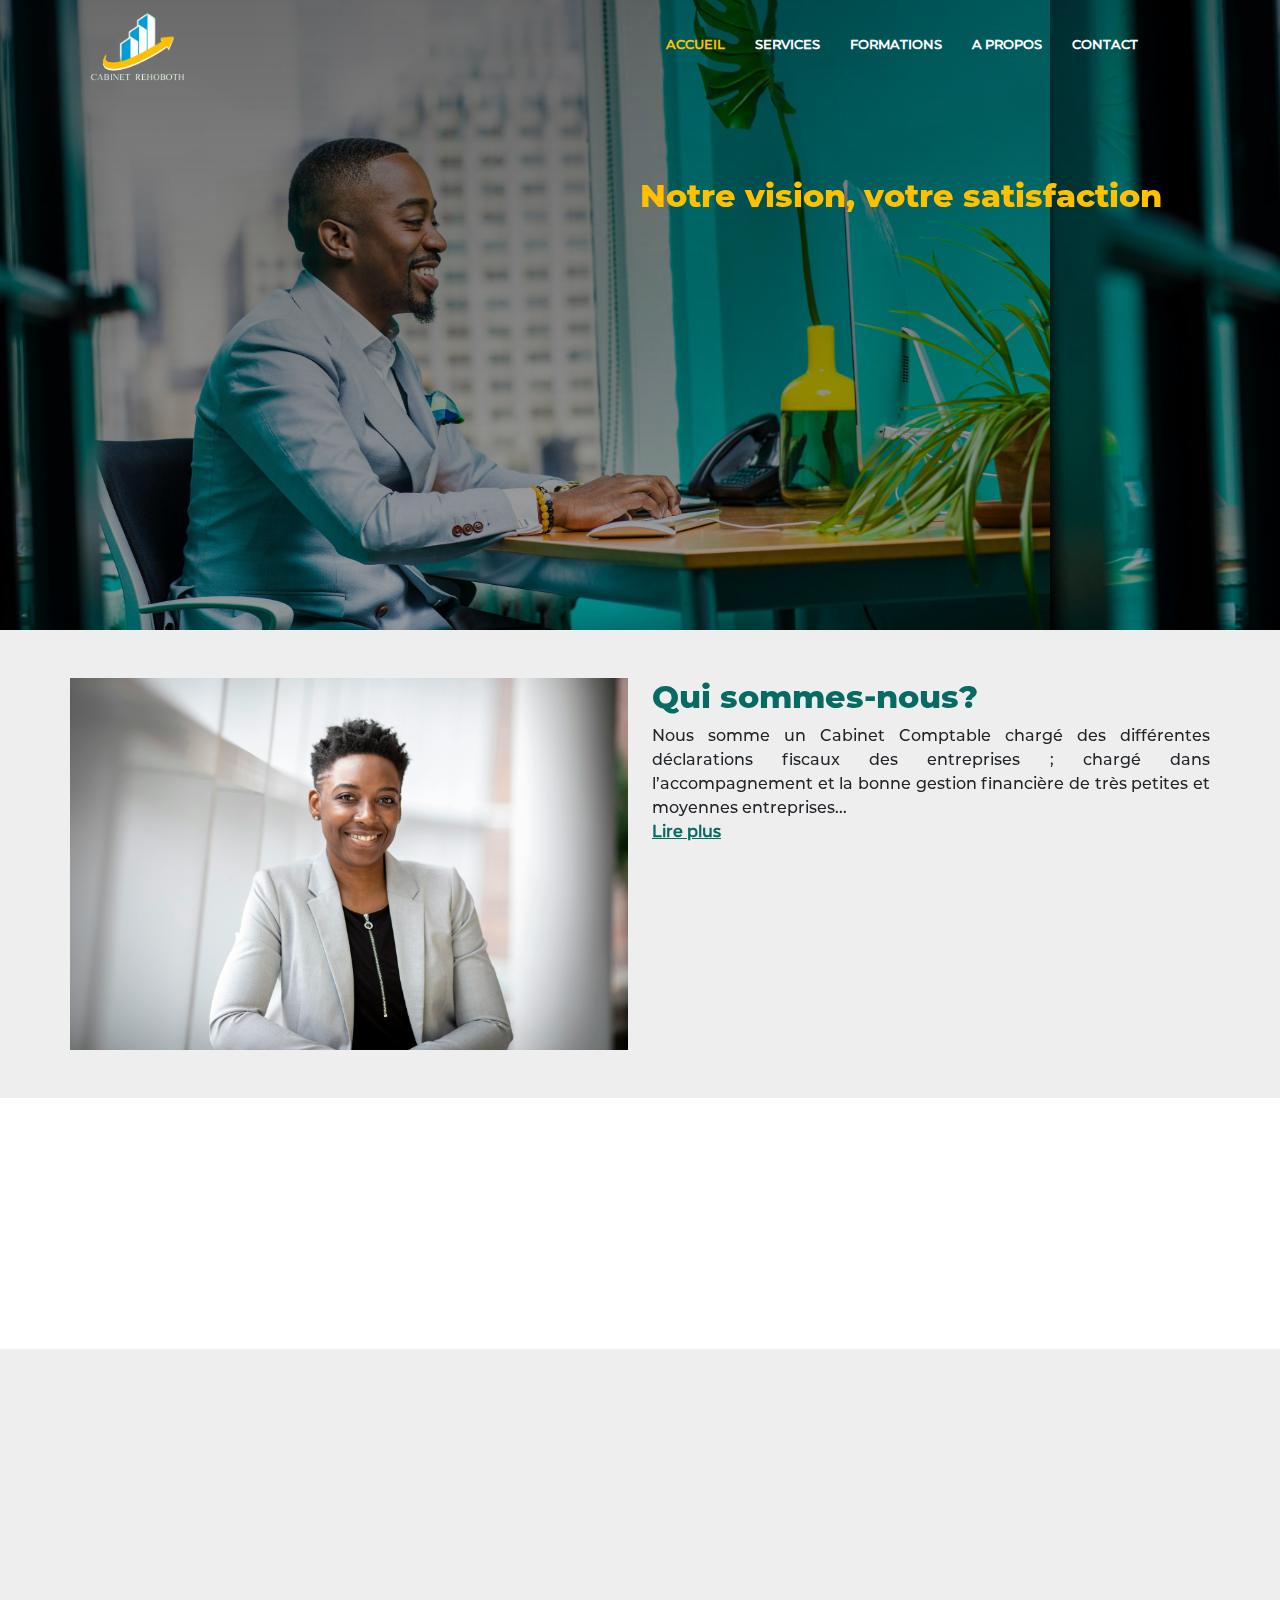
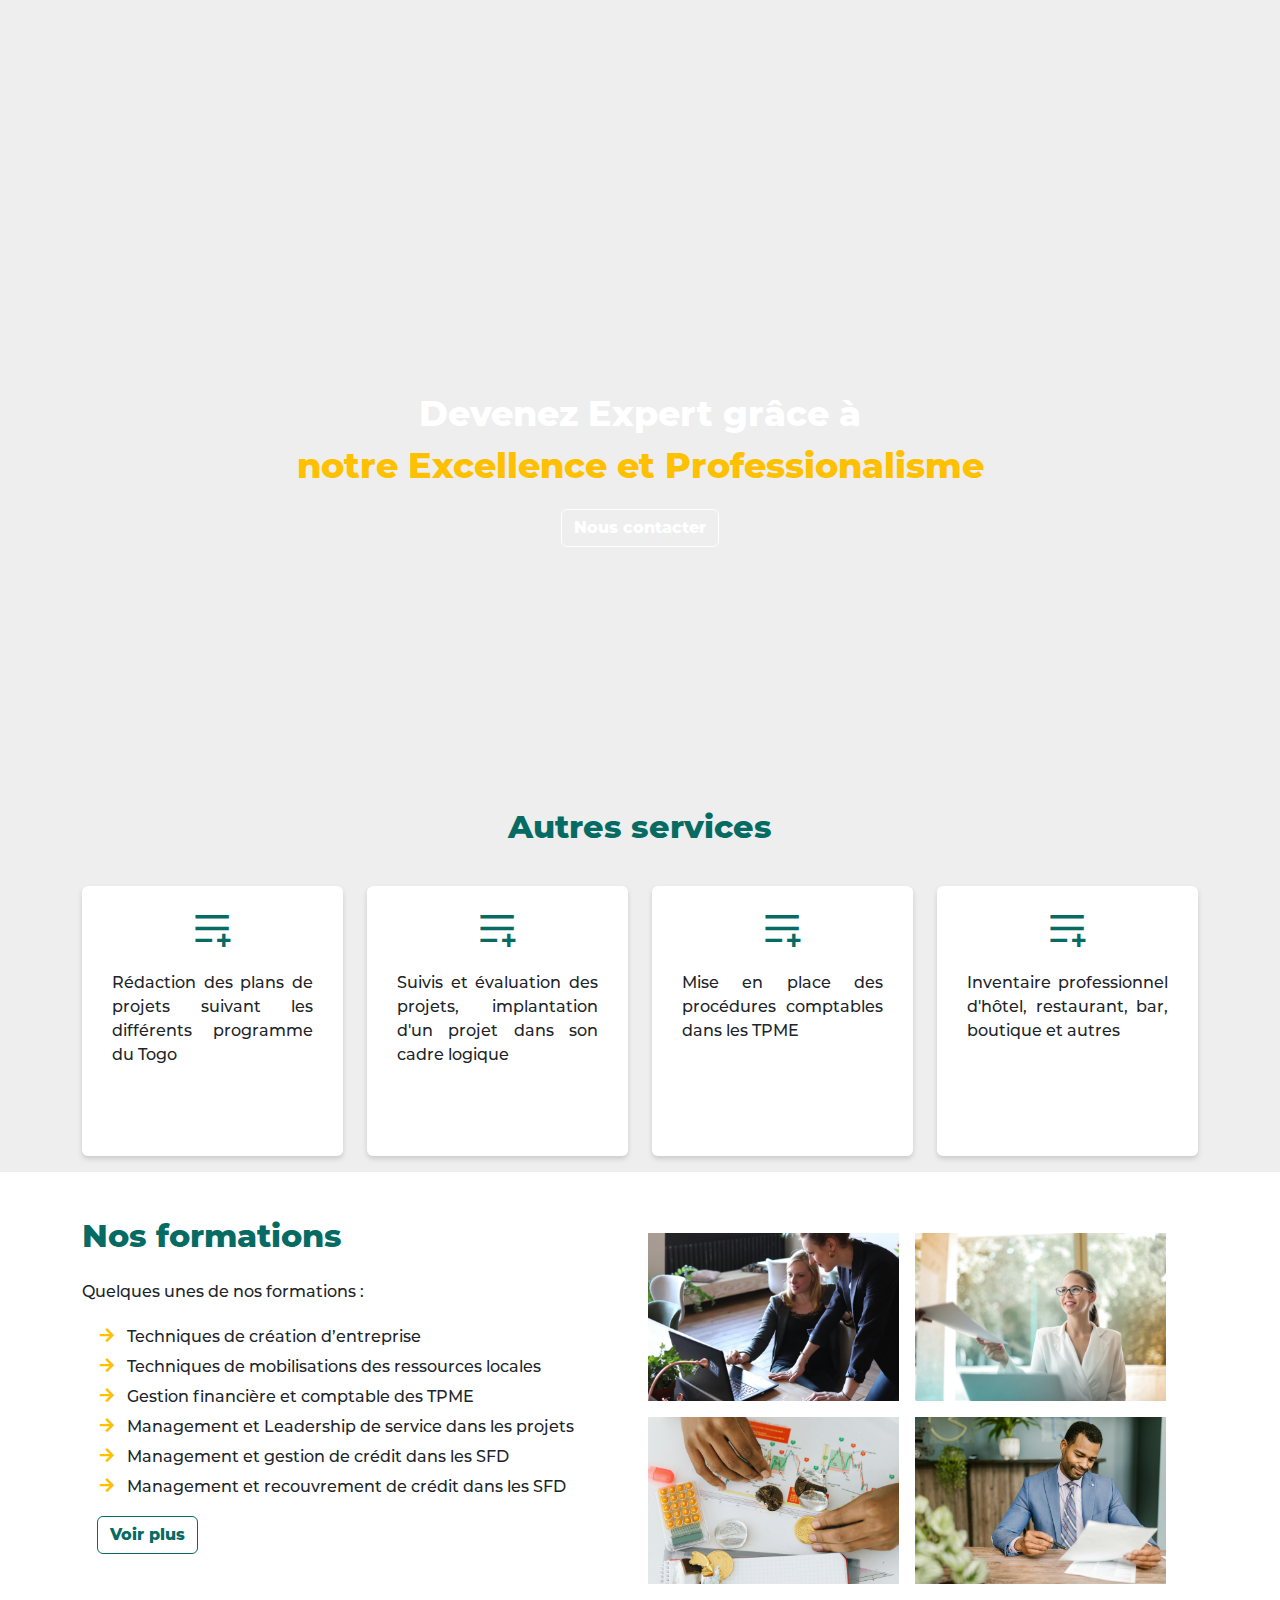
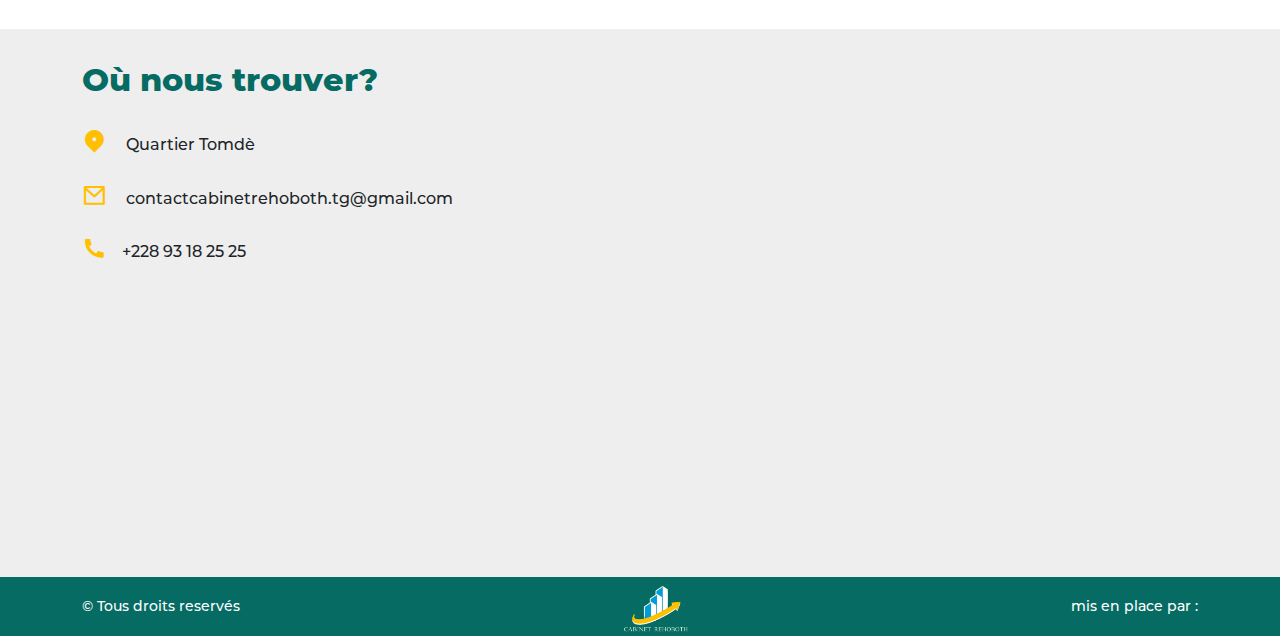
<file: index.html>
<!DOCTYPE html>
<html lang="fr">

<head>
    <meta charset="UTF-8">
    <meta name="viewport" content="width=device-width, initial-scale=1.0">
    <link rel="shortcut icon" href="images/log.png" type="image/x-icon">
    <title>Cabinet REHOBOTH - Accueil</title>
    <link rel="stylesheet" href="css/bootstrap.min.css">
    <link rel="stylesheet" href="css/owl.carousel.min.css">
    <link href="https://unpkg.com/aos@2.3.1/dist/aos.css" rel="stylesheet">
    <link rel="stylesheet" href="css/owl.theme.default.min.css">
    <link rel="stylesheet" href="css/index.css">
    <link rel="stylesheet" href="css/animate.css">
    <link rel="stylesheet" href="css/remixicon.css">
    <link rel="stylesheet" href="css/response.css">
</head>

<body>

    <div class="bloc_page">
        <header class="">
            <div class="container liens d-flex  align-items-center justify-content-between ">
                <div class="logo">
                    <a href="index.html"> <img src="images/logo.png" alt="" class="img-fluid" style="width: 110px;"></a>
                </div>
                <nav class="mt-3">
                    <ul class="list-unstyled sidebar">
                        <li onclick= hideSidebar()><a href="#"><i class="ri-close-line"></i></a></li>
                        <li><a href="" class="active">Accueil</a></li>
                        <li><a href="#nos_services">Services</a></li>
                        <li><a href="formations.html">Formations</a></li>
                        <li><a href="about.html">A propos</a></li>
                        <li><a href="Contact.html">Contact</a></li>
                    </ul>
                    <ul class="list-unstyled d-flex ">
                        <li class="hideOnMoblie"><a href="" class="active">Accueil</a></li>
                        <li class="hideOnMoblie"><a href="#nos_services">Services</a></li>
                        <li class="hideOnMoblie"><a href="formations.html">Formations</a></li>
                        <li class="hideOnMoblie"><a href="about.html">A propos</a></li>
                        <li class="hideOnMoblie"><a href="Contact.html">Contact</a></li>
                        <li onclick= showSidebar()><a href="#"><i class="ri-menu-line menu"></i></a></li>
                    </ul>
                </nav>
            </div>

            <div class="ban_text ">
                <div class="row w-100 row-cols-md-2 row-cols-sm-2 ">
                    <div class="col">
                        <!-- <p>DEVENEZ UN EXPERT GRACE <br><span> A NOS DIVERSES PRESTATIONS</span></p> -->
                    </div>
                    <div class="col align-self-center texte align-self-center" data-aos="fade-right" data-aos-offset="400"
                    data-aos-easing="ease-in-sine">
                        <h2> Notre vision, votre satisfaction</h2>

                    </div>
                </div>
            </div>
        </header>

        <!-- prestations -->

        <section class="about mt-5 mb-4">
            <div class="container-md g-md-0">
                <div class="row row-cols-md-2 row-cols-sm-1  row-cols-lg-2">
                    <div class="col" data-aos="zoom-in">
                        <img src="images/about.jpg" alt="" class="img-fluid mb-sm-4">
                    </div>
                    <div class="col" data-aos="fade-left">
                        <h2>Qui sommes-nous?</h2>
                        <p class="">
                            Nous somme un Cabinet  Comptable chargé des différentes déclarations fiscaux des entreprises ; chargé dans l’accompagnement et la bonne gestion financière de très petites et moyennes entreprises...<br>
                            <a href="about.html" class="fw-bold">Lire plus <i class="arrow-right-circle-fill"></i></a>
                        </p>
                        <div class="ac_text2" data-aos="fade-left">
                            <h2>Pourquoi nous choisir?</h2>
                            <p class="">Le Professionnalisme, l’excellence, la transparence dans nos services sans oublier la flexibilité de nos formations sont ce pourquoi votre choix sur nous sera le meilleur. Nous pouvons conduire votre structure au bas de l’échelle jusqu’à votre niveau souhaiter par la rigueur de actions. Concentrer vous sur vos activités et confié nous le reste et nous allons gérer cela pour vous. </p>
                        </div>
                    </div>
                </div>
            </div>
        </section>

        <!-- fin section about -->

        <!-- section objectifs -->
        <section class="objectifs">
            <div class="container">
                <h2 class="text-md-center mt-4 mb-5" data-aos="zoom-in">Nos objectifs</h2>
                <div class="obj_container">
                    <div class="col" data-aos="zoom-in">
                        <div class="number">
                            <h2>01</2>
                        </div>
                        <div class="texte text-justify">
                            <p>Amener les entreprises  vers un développement intégral </p>
                        </div>
                    </div>
                    <div class="col" data-aos="zoom-in">
                        <div class="number">
                            <h2>02</2>
                        </div>
                        <div class="texte text-justify">
                            <p>Nous vison la croissance économique  des entreprises</p>
                        </div>
                    </div>
                    <div class="col" data-aos="zoom-in">
                        <div class="number">
                            <h2>03</2>
                        </div>
                        <div class="texte">
                            <p class="text-justify">Assurer une bonne rentabilité des structures dans tous les domaines de leurs actions.</p>
                        </div>
                    </div>
                </div>
                
            </div>

            <!-- <div class="container mb-5 mt-5   ">
                <hr class="">
            </div> -->
        </section>

        <!-- fin section objectif -->

        <!-- section services -->
        
        <section class="services" id="nos_services">
            <div class="container">
                <div class="row w-100 row-cols-sm-1 row-cols-md-2">
                    <div class="col py-5 services_texte" data-aos="fade-right">
                        <h2 class="">Nos services</h2>
                        <p class="" style="text-align: justify;">Les prestations de services sont discuter et négocier avec le responsable du Cabinet Rehoboth uniquement. Une fois validé, un contrat clair sera mis à l’écrit pour le matérialiser les résultats attendus. <br>
                        Nos principaux services sont :</p>
                        <ul class="list-unstyled mt-3">
                            <li>
                                <i class="ri-check-double-fill"></i>
                                Formations et accompagnement
                            </li>
                            <li>
                                <i class="ri-check-double-fill"></i>
                                Gestion financière et comptable
                            </li>
                            <li>
                                <i class="ri-check-double-fill"></i>
                                Management et leadership
                            </li>
                        </ul>
                    </div>
                    <div class="col  d-md-block " data-aos="fade-left">
                        <img src="images/img5.jpg" alt="" class="img-fluid w-100 h-md-100">
                    </div>
                </div>
            </div>
        </section>

        <!--// fin services  -->



        <!-- autres services -->



        <section class="illustration d-flex align-items-center justify-content-center flex-column ">
            <p>Devenez Expert grâce à <br> <span>notre Excellence et Professionalisme</span></p>
            <a href="Contact.html" class="btn mb">Nous contacter</a>
        </section>

        <!-- fin section illustration -->

        <!-- section autre services -->

        <section class="autre mt-5">
            <div class="container">
                <h2 class="text-center">Autres services</h2>
                <div class="row row-cols-md-4 mt-5 mt-sm-3  row-cols-sm-2 g-4 ">
                    <div class="col">
                        <div class="card">
                            <div class="icon d-flex justify-content-center ">
                                <i class="ri-play-list-add-line"></i>
                            </div>
                            <div class="card_text">
                                <p>Rédaction des plans de projets suivant les différents programme du Togo</p>
                            </div>
                        </div>
                    </div>
                    <div class="col">
                        <div class="card">
                            <div class="icon">
                                <i class="ri-play-list-add-line"></i>
                            </div>
                            <div class="card_text">
                                <p>Suivis et évaluation des projets, implantation d'un projet dans son cadre logique</p>
                            </div>
                        </div>
                    </div>
                    <div class="col">
                        <div class="card">
                            <div class="icon">
                                <i class="ri-play-list-add-line"></i>
                            </div>
                            <div class="card_text">
                                <p>Mise en place des procédures comptables dans les TPME</p>
                            </div>
                        </div>
                    </div>
                    <div class="col">
                        <div class="card">
                            <div class="icon">
                                <i class="ri-play-list-add-line"></i>
                            </div>
                            <div class="card_text">
                                <p>Inventaire professionnel d'hôtel, restaurant, bar, boutique et autres</p>
                            </div>
                        </div>
                    </div>
                </div>
                <!-- <p>Techniques de création d'entreprise</p> -->
            </div>
        </section>

        <section class="formation mt-5 mt-sm-3 ">
            <div class="container-md ">
                <div class="row w-100 row-cols-sm-1 row-cols-md-2  ">
                    <div class="col mb-sm-4 ">
                        <h2 class="mb-4">Nos formations</h2>
                        <p class="text-justify">
                            Quelques unes de nos formations :
                        </p>
                        <ul class="list-unstyled">
                            <li><i class="ri-arrow-right-line"></i>Techniques de création d’entreprise </li>
                            <li><i class="ri-arrow-right-line"></i>Techniques de mobilisations des ressources locales</li>
                            <li><i class="ri-arrow-right-line"></i>Gestion financière et comptable  des TPME</li>
                            <li><i class="ri-arrow-right-line"></i>Management et Leadership de service dans les projets</li>
                            <li><i class="ri-arrow-right-line"></i>Management et gestion de crédit dans les SFD </li>
                            <li><i class="ri-arrow-right-line"></i>Management et recouvrement de crédit dans les SFD </li>
                        </ul>
                        <a href="formations.html" class="btn">Voir plus</a>
                    </div>
                    <div class="col">
                        <div class="row g-md-3">
                            <div class="col">
                                <img src="images/img3.jpg" alt="" class="img-fluid ">
                            </div>
                            <div class="col">
                                <img src="images/img4.jpg" alt="" class="img-fluid ">
                            </div>
                            <div class="col">
                                <img src="images/img5.jpg" alt="" class="img-fluid ">
                            </div>
                            <div class="col">
                                <img src="images/img2.jpg" alt="" class="img-fluid ">
                            </div>
                        </div>
                    </div>
                </div>
            </div>
        </section>

        <section class="localisation mt-5 mt-sm-3  mb-sm-4 ">
            <div class="container">
                <div class="row row-cols-md-2 row-cols-sm-1 ">
                    <div class="col">
                        <h2 class=" mt-5 mt-sm-3 ">Où nous trouver?</h2>

                        <p class="mt-4">
                            <i class="ri-map-pin-2-fill"></i> Quartier Tomdè
                        </p>
                        <p>
                            <i class="ri-mail-line"></i>
                            contactcabinetrehoboth.tg@gmail.com
                        </p>
                        <p>
                            <i class="ri-phone-fill"></i>+228 93 18 25 25
                        </p>
                    </div>
                    <div class="col">
                        <iframe
                            src="https://www.google.com/maps/embed?pb=!1m14!1m12!1m3!1d9521.402706576466!2d1.2067762920358542!3d9.553554550932704!2m3!1f0!2f0!3f0!3m2!1i1024!2i768!4f13.1!5e0!3m2!1sfr!2stg!4v1708093460178!5m2!1sfr!2stg"
                            height="450" style="border:0;" allowfullscreen="" loading=""
                            referrerpolicy="no-referrer-when-downgrade">
                        </iframe>
                    </div>
                    <p></p>
                </div>
            </div>
        </section>

        <footer class="footer">
            <div class="container d-flex justify-content-between align-items-center flex-wrap  ">
                <small>&copy; Tous droits reservés</small>
                <a href="index.html"><img src="images/logo.png" alt="" class="d-block"></a>
                <small>mis en place par : </small>
            </div>
        </footer>
    </div>











    <script src="js/bootstrap.bundle.min.js"></script>
    <script src="js/jquery.min.js"></script>
    <script src="js/owl.carousel.min.js"></script>
    <script src="https://unpkg.com/aos@2.3.1/dist/aos.js"></script>
    <script>
        AOS.init();
    </script>
    <script>
        function showSidebar(){
            const sidebar = document.querySelector('.sidebar')
            sidebar.style.display = 'flex'
        }
        function hideSidebar(){
            const sidebar = document.querySelector('.sidebar')
            sidebar.style.display = 'none'
        }
    </script>
</body>

</html>
</file>
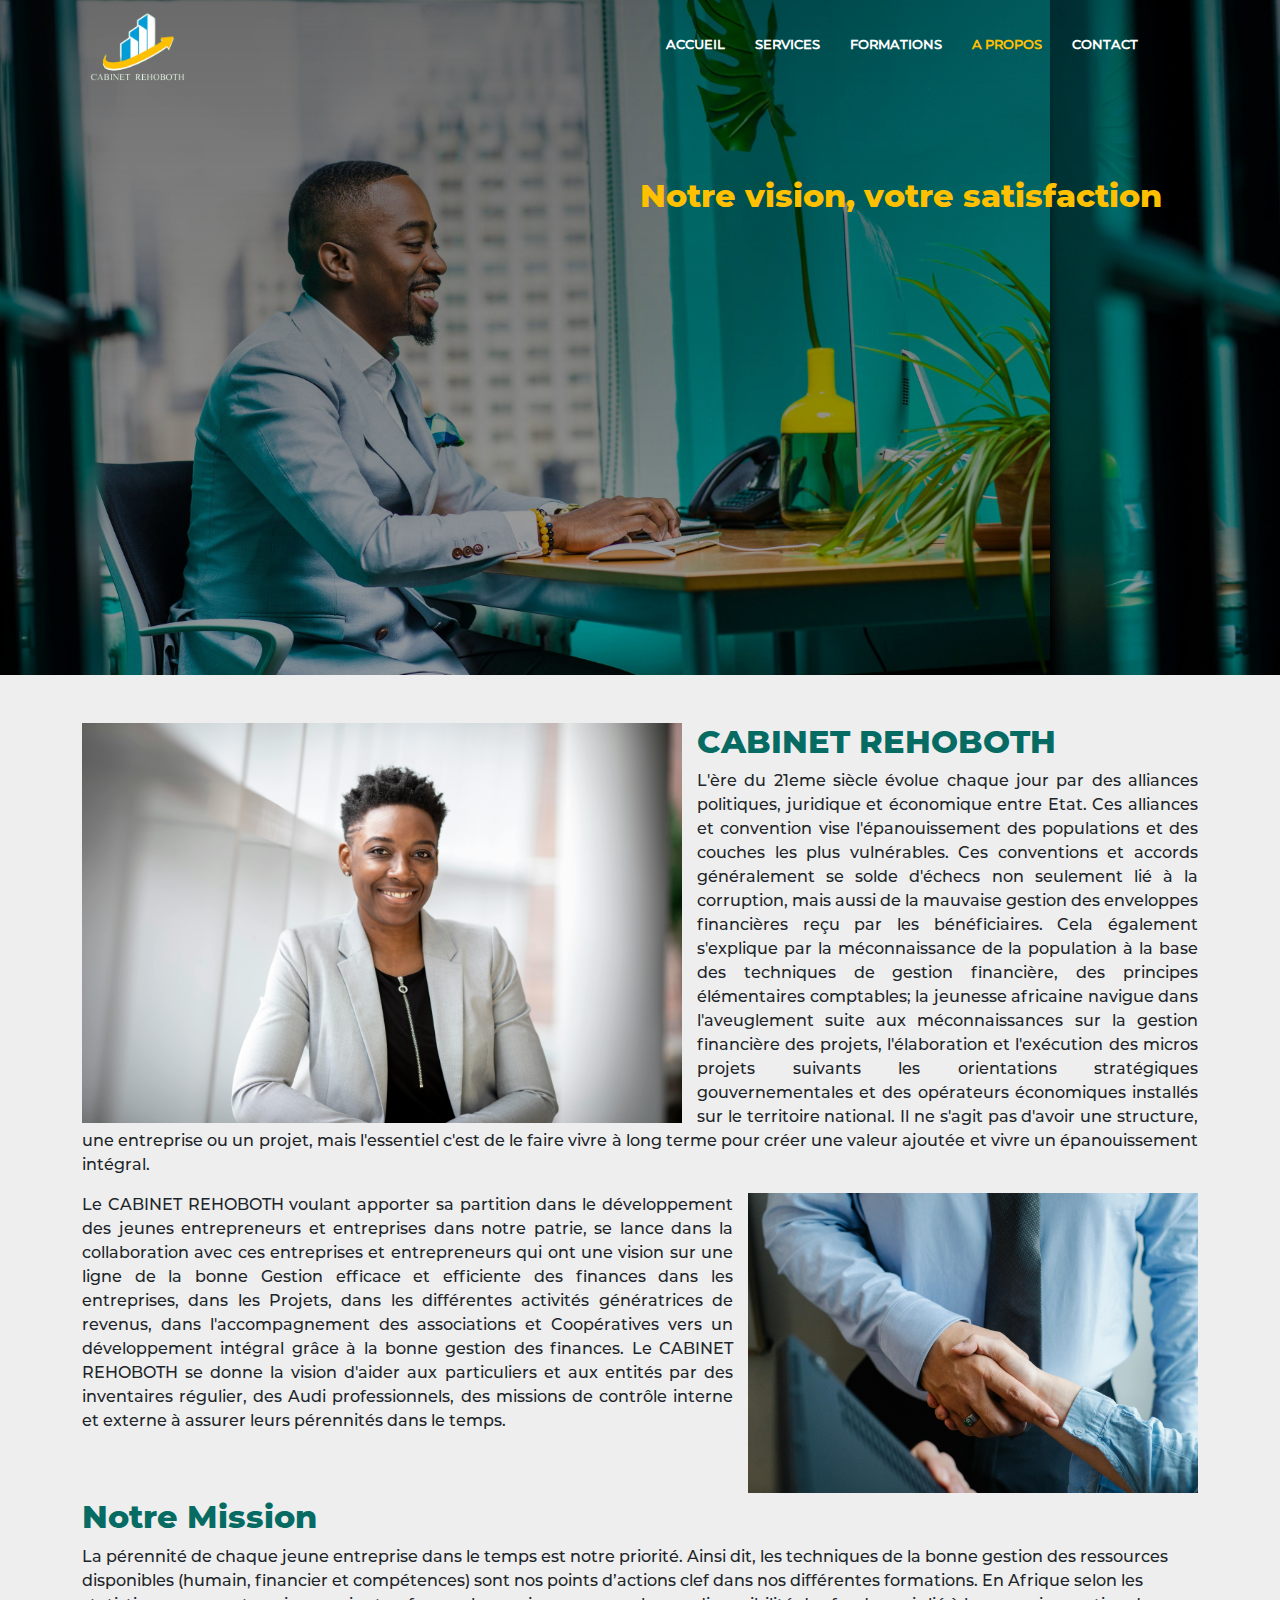
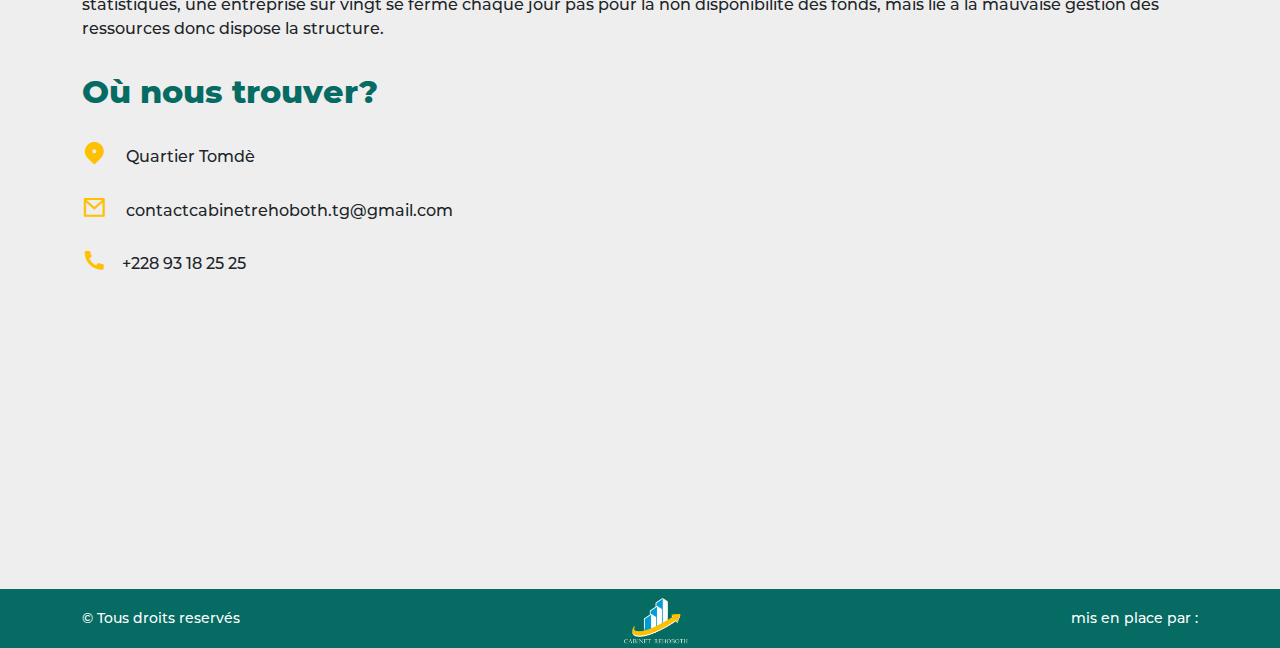
<file: about.html>
<!DOCTYPE html>
<html lang="fr">
<head>
    <meta charset="UTF-8">
    <meta name="viewport" content="width=device-width, initial-scale=1.0">
    <link rel="shortcut icon" href="images/log.png" type="image/x-icon">
    <title>Cabinet REHOBOTH - Accueil</title>
    <link rel="stylesheet" href="css/bootstrap.min.css">
    <link rel="stylesheet" href="css/owl.carousel.min.css">
    <link rel="stylesheet" href="css/owl.theme.default.min.css">
    <link href="https://unpkg.com/aos@2.3.1/dist/aos.css" rel="stylesheet">
    <!-- <link rel="stylesheet" href="css/index.css"> -->
    <link rel="stylesheet" href="css/animate.css">
    <link rel="stylesheet" href="css/remixicon.css">
    <link rel="stylesheet" href="css/about.css">
    <!-- <link rel="stylesheet" href="css/response.css"> -->
</head>
<body>
    
    <div class="bloc_page">
        <header class="">
            <div class="container liens d-flex  align-items-center justify-content-between ">
                <div class="logo">
                    <a href="index.html"> <img src="images/logo.png" alt="" class="img-fluid" style="width: 110px;"></a>
                </div>
                <nav class="mt-3">
                    <ul class="list-unstyled sidebar">
                        <li onclick= hideSidebar()><a href="#"><i class="ri-close-line"></i></a></li>
                        <li><a href="index.html">Accueil</a></li>
                        <li><a href="#services">Services</a></li>
                        <li><a href="formations.html">Formations</a></li>
                        <li><a href="" class="active">A propos</a></li>
                        <li><a href="Contact.html">Contact</a></li>
                    </ul>
                    <ul class="list-unstyled d-flex ">
                        <li class="hideOnMoblie"><a href="index.html">Accueil</a></li>
                        <li class="hideOnMoblie"><a href="#services">Services</a></li>
                        <li class="hideOnMoblie"><a href="formations.html">Formations</a></li>
                        <li class="hideOnMoblie"><a href="about.html" class="active">A propos</a></li>
                        <li class="hideOnMoblie"><a href="Contact.html">Contact</a></li>
                        <li onclick= showSidebar()><a href="#"><i class="ri-menu-line menu"></i></a></li>
                    </ul>
                </nav>
            </div>

            <div class="ban_text ">
                <div class="row w-100 row-cols-md-2 row-cols-sm-2 ">
                    <div class="col">
                        <!-- <p>DEVENEZ UN EXPERT GRACE <br><span> A NOS DIVERSES PRESTATIONS</span></p> -->
                    </div>
                    <div class="col align-self-center texte">
                        <h2> Notre vision, votre satisfaction</h2>

                    </div>
                </div>
            </div>
        </header>

        
        <section class="about mt-5 mb-4">
            <div class="container">
                <div class="img-text">
                    <img src="images/about.jpg" alt="" class="img-fluid img1">
                    <h2>CABINET REHOBOTH</h2>
                    <p class="">
                        L'ère du 21eme siècle évolue chaque jour par des alliances politiques, juridique et économique entre Etat. Ces alliances et convention vise l'épanouissement des populations et des couches les plus vulnérables. Ces conventions et accords généralement se solde d'échecs non seulement lié à la corruption, mais aussi de la mauvaise gestion des enveloppes financières reçu par les bénéficiaires. Cela également s'explique par la méconnaissance de la population à la base des techniques de gestion financière, des principes élémentaires comptables; la jeunesse africaine navigue dans l'aveuglement suite aux méconnaissances sur la gestion financière des projets, l'élaboration et l'exécution des micros projets suivants les orientations stratégiques gouvernementales et des opérateurs économiques installés sur le territoire national. Il ne s'agit pas d'avoir une structure, une entreprise ou un projet, mais l'essentiel c'est de le faire vivre à long terme pour créer une valeur ajoutée et vivre un épanouissement intégral.
                    </p>
                    <img src="images/bon.jpg" alt="" class="img-fluid img2">
                    <p>Le CABINET REHOBOTH voulant apporter sa partition dans le développement des jeunes entrepreneurs et entreprises dans notre patrie, se lance dans la collaboration avec ces entreprises et entrepreneurs qui ont une vision sur une ligne de la bonne Gestion efficace et efficiente des finances dans les entreprises, dans les Projets, dans les différentes activités génératrices de revenus, dans l'accompagnement des associations et Coopératives vers un développement intégral grâce à la bonne gestion des finances. Le CABINET REHOBOTH se donne la vision d'aider aux particuliers et aux entités par des inventaires régulier, des Audi professionnels, des missions de contrôle interne et externe à assurer leurs pérennités dans le temps.</p>
                </div>
            </div>
        </section>

        <section class="mission">
            <div class="container">
                <h2>Notre Mission</h2>
                <p>La pérennité de chaque jeune entreprise dans le temps est notre priorité. Ainsi dit, les techniques de la bonne gestion des ressources disponibles (humain, financier et compétences) sont nos points d’actions clef dans nos différentes formations. En Afrique selon les statistiques, une entreprise sur vingt se ferme chaque jour pas pour la non disponibilité des fonds, mais lié à la mauvaise gestion des ressources donc dispose la structure. </p>
            </div>
        </section>
        
        <section class="localisation mt-5 mt-sm-3  mb-sm-4 ">
            <div class="container">
                <div class="row row-cols-md-2 row-cols-sm-1 ">
                    <div class="col">
                        <h2 class=" mt-5 mt-sm-3 ">Où nous trouver?</h2>
    
                        <p class="mt-4">
                            <i class="ri-map-pin-2-fill"></i> Quartier Tomdè
                        </p>
                        <p>
                            <i class="ri-mail-line"></i>
                            contactcabinetrehoboth.tg@gmail.com
                        </p>
                        <p>
                            <i class="ri-phone-fill"></i>+228 93 18 25 25
                        </p>
                    </div>
                    <div class="col">
                        <iframe
                            src="https://www.google.com/maps/embed?pb=!1m14!1m12!1m3!1d9521.402706576466!2d1.2067762920358542!3d9.553554550932704!2m3!1f0!2f0!3f0!3m2!1i1024!2i768!4f13.1!5e0!3m2!1sfr!2stg!4v1708093460178!5m2!1sfr!2stg"
                            height="450" style="border:0;" allowfullscreen="" loading=""
                            referrerpolicy="no-referrer-when-downgrade">
                        </iframe>
                    </div>
                    <p></p>
                </div>
            </div>
        </section>
    
        <footer class="footer">
            <div class="container d-flex justify-content-between align-items-center flex-wrap  ">
                <small>&copy; Tous droits reservés</small>
                <a href="index.html"><img src="images/logo.png" alt="" class="d-block"></a>
                <small>mis en place par : </small>
            </div>
        </footer>
    


    </div>






    <script src="js/bootstrap.bundle.min.js"></script>
    <script src="js/jquery.min.js"></script>
    <script src="js/owl.carousel.min.js"></script>
    <script src="https://unpkg.com/aos@2.3.1/dist/aos.js"></script>
    <script>
        AOS.init();
    </script>
    <script>
        function showSidebar(){
            const sidebar = document.querySelector('.sidebar')
            sidebar.style.display = 'flex'
        }
        function hideSidebar(){
            const sidebar = document.querySelector('.sidebar')
            sidebar.style.display = 'none'
        }
    </script>

</body>
</html>
</file>
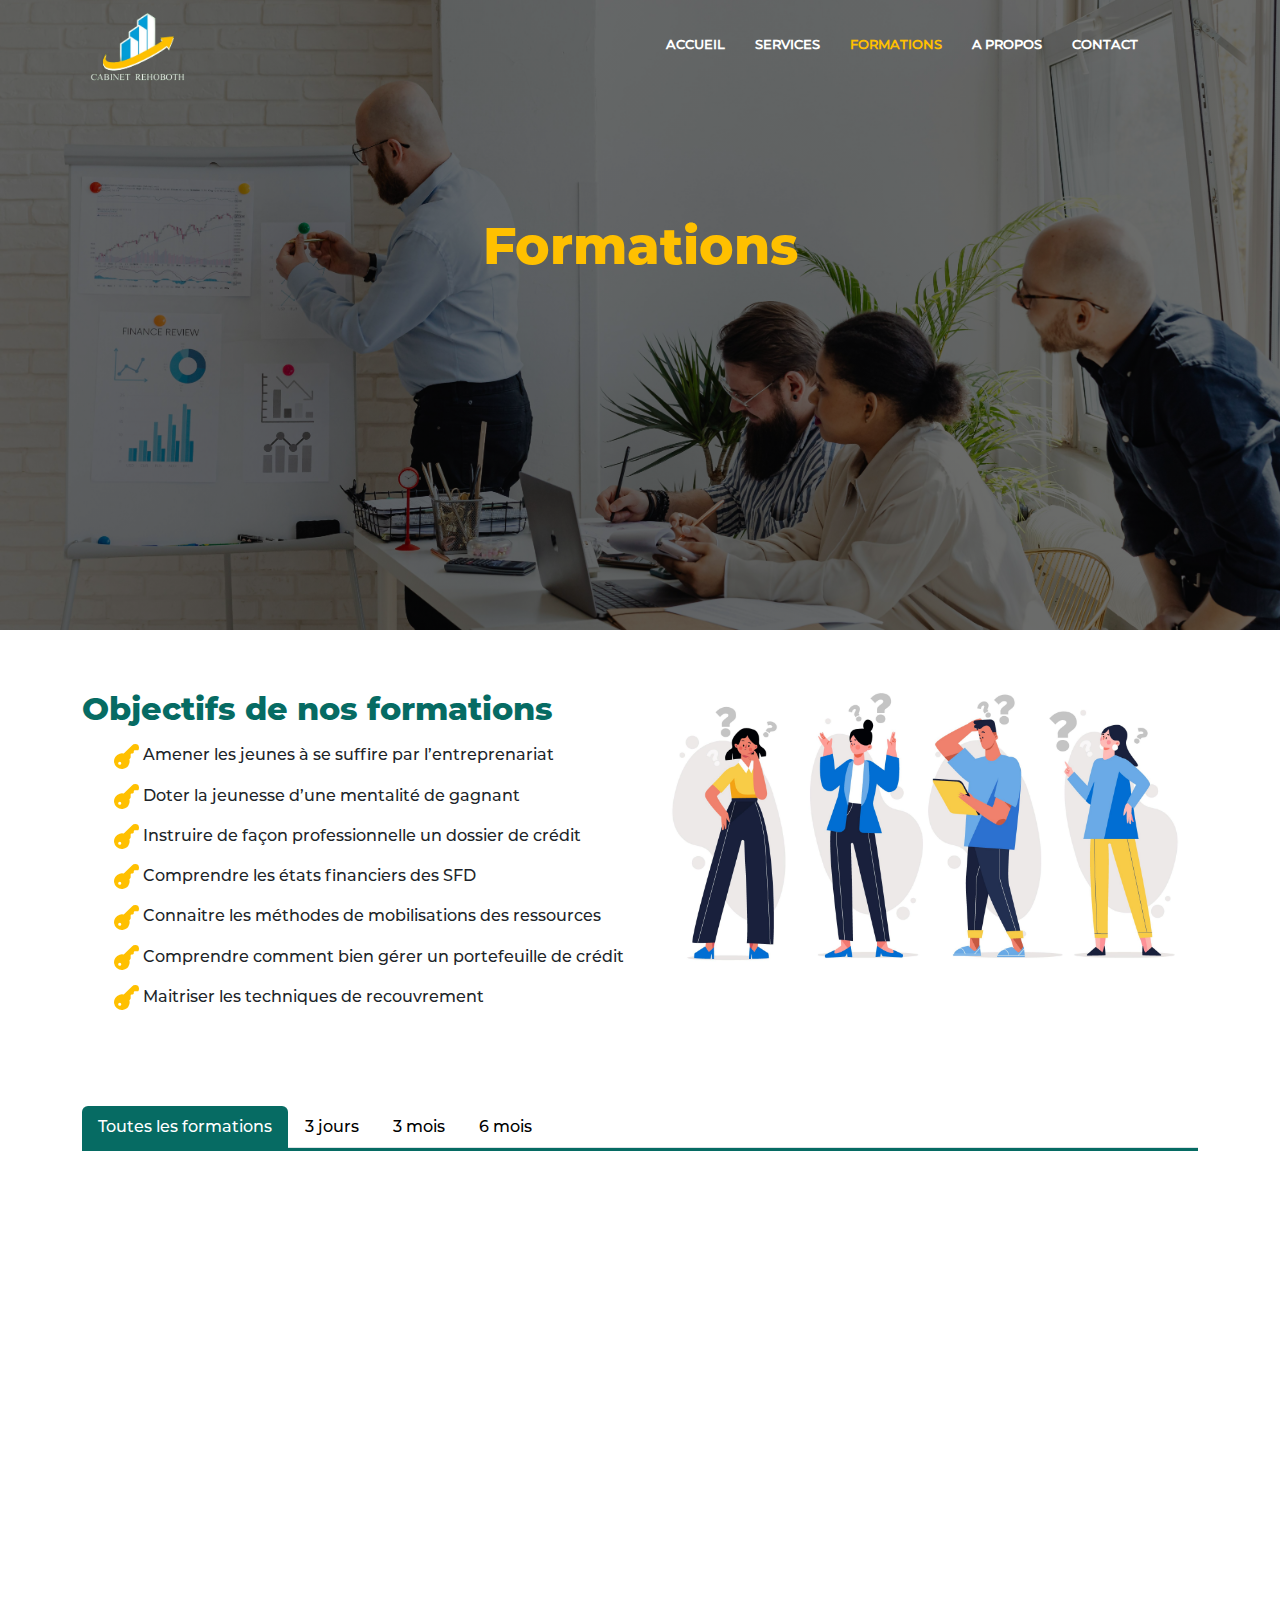
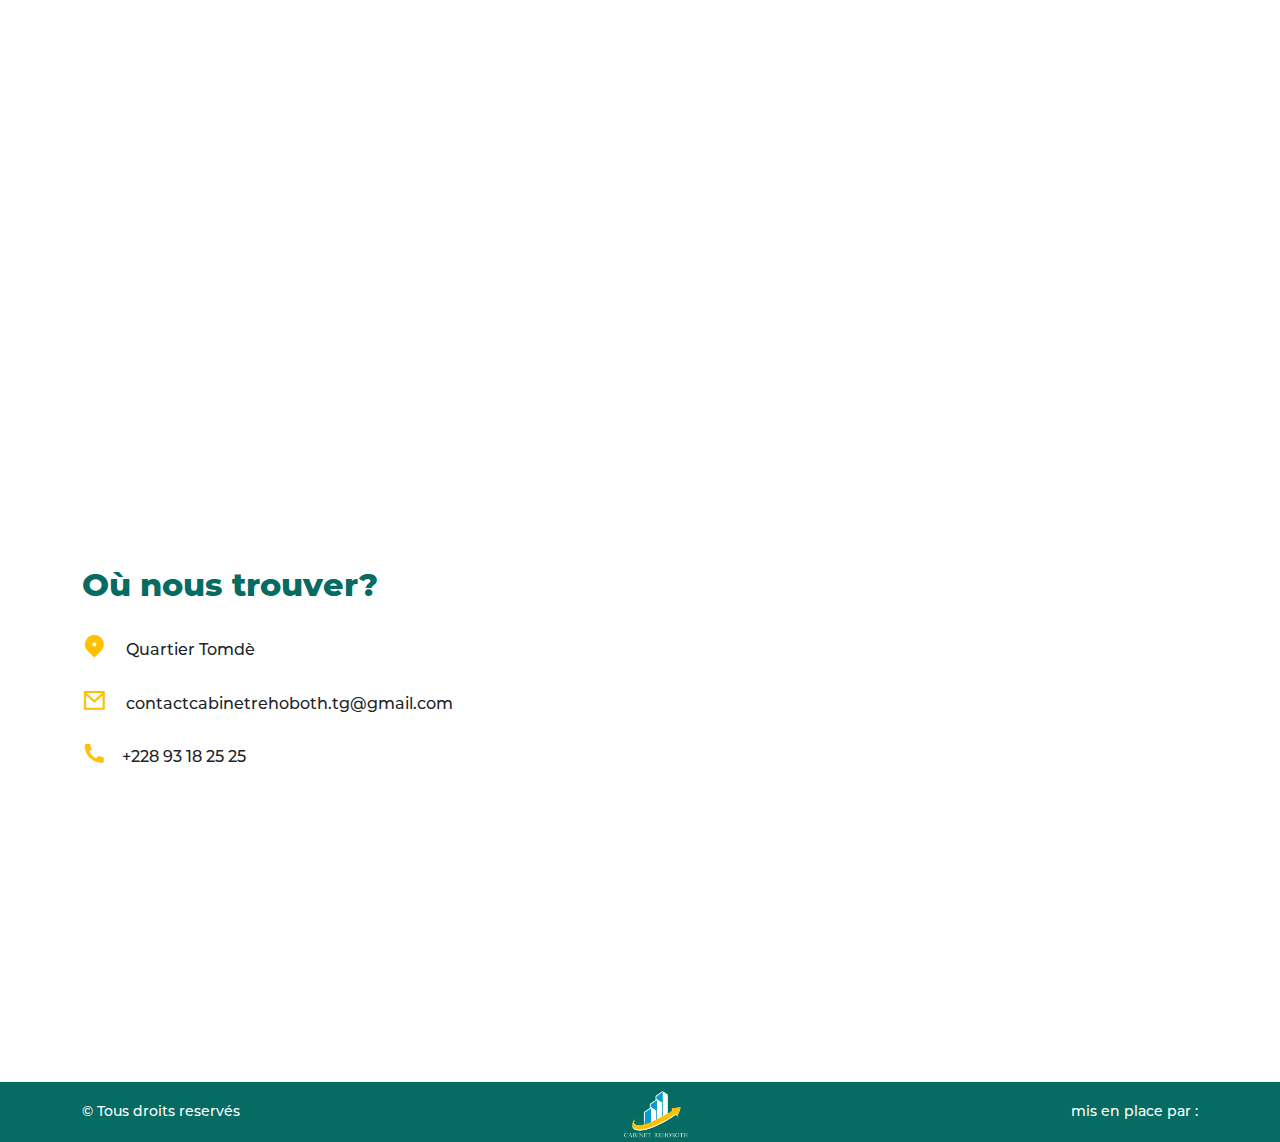
<file: formations.html>
<!DOCTYPE html>
<html lang="fr">

<head>
	<meta charset="UTF-8">
	<meta name="viewport" content="width=device-width, initial-scale=1.0">
	<link rel="shortcut icon" href="images/log.png" type="image/x-icon">
	<title>Cabinet REHOBOTH - Accueil</title>
	<link rel="stylesheet" href="css/bootstrap.min.css">
	<link rel="stylesheet" href="css/owl.carousel.min.css">
	<link rel="stylesheet" href="css/owl.theme.default.min.css">
	<link rel="stylesheet" href="css/index.css">
	<link rel="stylesheet" href="css/formations.css">
	<link rel="stylesheet" href="css/animate.css">
	<link href="https://unpkg.com/aos@2.3.1/dist/aos.css" rel="stylesheet">
	<link rel="stylesheet" href="css/remixicon.css">
	<link rel="stylesheet" href="css/response.css">
</head>

<body>
	<div class="bloc_page">
		<header class="">
			<div class="container liens d-flex  align-items-center justify-content-between ">
				<div class="logo">
					<a href="index.html"> <img src="images/logo.png" alt="" class="img-fluid" style="width: 110px;"></a>
				</div>
				<nav class="mt-3">
					<ul class="list-unstyled sidebar">
						<li onclick=hideSidebar()><a href="#"><i class="ri-close-line"></i></a></li>
						<li><a href="index.html">Accueil</a></li>
						<li><a href="index.html#nos_services">Services</a></li>
						<li><a href="formations.html" class="active">Formations</a></li>
						<li><a href="about.html">A propos</a></li>
						<li><a href="Contact.html">Contact</a></li>
					</ul>
					<ul class="list-unstyled d-flex ">
						<li class="hideOnMoblie"><a href="index.html">Accueil</a></li>
						<li class="hideOnMoblie"><a href="index.html#nos_services">Services</a></li>
						<li class="hideOnMoblie"><a href="formations.html" class="active">Formations</a></li>
						<li class="hideOnMoblie"><a href="about.html">A propos</a></li>
						<li class="hideOnMoblie"><a href="Contact.html">Contact</a></li>
						<li onclick=showSidebar()><a href="#"><i class="ri-menu-line menu"></i></a></li>
					</ul>
				</nav>
			</div>

			<p data-aos="zoom-in">Formations</p>

		</header>

		<div class="container">
			<div class="formations">
				<div class="row d-flex justify-content-center align-items-center">
					<div class="col">
						<h2>Objectifs de nos formations</h2>
						<ul>
							<li>
								<svg id="Layer_1" height="" viewBox="0 0 24 24" width="512"
									xmlns="http://www.w3.org/2000/svg" data-name="Layer 1">
									<path
										d="m15.989 12.7v-2.7a1 1 0 0 1 1-1h1a1 1 0 0 0 1-1v-1a1 1 0 0 1 1-1h2.685a1.016 1.016 0 0 0 .922-.6 4.522 4.522 0 0 0 .376-2.377 3.491 3.491 0 0 0 -3.506-3.023 4.537 4.537 0 0 0 -3.208 1.329l-7.908 7.906a7.368 7.368 0 0 0 -3.881.048 7.5 7.5 0 0 0 2.036 14.717 7.654 7.654 0 0 0 .784-.041 7.529 7.529 0 0 0 6.428-5.429 7.334 7.334 0 0 0 .047-3.88l.65-.65a1.984 1.984 0 0 0 .575-1.3zm-10.489 7.3a1.5 1.5 0 1 1 1.5-1.5 1.5 1.5 0 0 1 -1.5 1.5z" />
								</svg>
								Amener les jeunes à se suffire par l’entreprenariat
							</li>
							<li>
								<svg id="Layer_1" height="" viewBox="0 0 24 24" width="512"
									xmlns="http://www.w3.org/2000/svg" data-name="Layer 1">
									<path
										d="m15.989 12.7v-2.7a1 1 0 0 1 1-1h1a1 1 0 0 0 1-1v-1a1 1 0 0 1 1-1h2.685a1.016 1.016 0 0 0 .922-.6 4.522 4.522 0 0 0 .376-2.377 3.491 3.491 0 0 0 -3.506-3.023 4.537 4.537 0 0 0 -3.208 1.329l-7.908 7.906a7.368 7.368 0 0 0 -3.881.048 7.5 7.5 0 0 0 2.036 14.717 7.654 7.654 0 0 0 .784-.041 7.529 7.529 0 0 0 6.428-5.429 7.334 7.334 0 0 0 .047-3.88l.65-.65a1.984 1.984 0 0 0 .575-1.3zm-10.489 7.3a1.5 1.5 0 1 1 1.5-1.5 1.5 1.5 0 0 1 -1.5 1.5z" />
								</svg>
								Doter la jeunesse d’une mentalité de gagnant
							</li>
							<li>
								<svg id="Layer_1" height="" viewBox="0 0 24 24" width="512"
									xmlns="http://www.w3.org/2000/svg" data-name="Layer 1">
									<path
										d="m15.989 12.7v-2.7a1 1 0 0 1 1-1h1a1 1 0 0 0 1-1v-1a1 1 0 0 1 1-1h2.685a1.016 1.016 0 0 0 .922-.6 4.522 4.522 0 0 0 .376-2.377 3.491 3.491 0 0 0 -3.506-3.023 4.537 4.537 0 0 0 -3.208 1.329l-7.908 7.906a7.368 7.368 0 0 0 -3.881.048 7.5 7.5 0 0 0 2.036 14.717 7.654 7.654 0 0 0 .784-.041 7.529 7.529 0 0 0 6.428-5.429 7.334 7.334 0 0 0 .047-3.88l.65-.65a1.984 1.984 0 0 0 .575-1.3zm-10.489 7.3a1.5 1.5 0 1 1 1.5-1.5 1.5 1.5 0 0 1 -1.5 1.5z" />
								</svg>
								Instruire de façon professionnelle un dossier de crédit
							</li>

							<li>
								<svg id="Layer_1" height="" viewBox="0 0 24 24" width="512"
									xmlns="http://www.w3.org/2000/svg" data-name="Layer 1">
									<path
										d="m15.989 12.7v-2.7a1 1 0 0 1 1-1h1a1 1 0 0 0 1-1v-1a1 1 0 0 1 1-1h2.685a1.016 1.016 0 0 0 .922-.6 4.522 4.522 0 0 0 .376-2.377 3.491 3.491 0 0 0 -3.506-3.023 4.537 4.537 0 0 0 -3.208 1.329l-7.908 7.906a7.368 7.368 0 0 0 -3.881.048 7.5 7.5 0 0 0 2.036 14.717 7.654 7.654 0 0 0 .784-.041 7.529 7.529 0 0 0 6.428-5.429 7.334 7.334 0 0 0 .047-3.88l.65-.65a1.984 1.984 0 0 0 .575-1.3zm-10.489 7.3a1.5 1.5 0 1 1 1.5-1.5 1.5 1.5 0 0 1 -1.5 1.5z" />
								</svg>
								Comprendre les états financiers des SFD
							</li>
							<li>
								<svg id="Layer_1" height="" viewBox="0 0 24 24" width="512"
									xmlns="http://www.w3.org/2000/svg" data-name="Layer 1">
									<path
										d="m15.989 12.7v-2.7a1 1 0 0 1 1-1h1a1 1 0 0 0 1-1v-1a1 1 0 0 1 1-1h2.685a1.016 1.016 0 0 0 .922-.6 4.522 4.522 0 0 0 .376-2.377 3.491 3.491 0 0 0 -3.506-3.023 4.537 4.537 0 0 0 -3.208 1.329l-7.908 7.906a7.368 7.368 0 0 0 -3.881.048 7.5 7.5 0 0 0 2.036 14.717 7.654 7.654 0 0 0 .784-.041 7.529 7.529 0 0 0 6.428-5.429 7.334 7.334 0 0 0 .047-3.88l.65-.65a1.984 1.984 0 0 0 .575-1.3zm-10.489 7.3a1.5 1.5 0 1 1 1.5-1.5 1.5 1.5 0 0 1 -1.5 1.5z" />
								</svg>
								Connaitre les méthodes de mobilisations des ressources
							</li>

							<li>
								<svg id="Layer_1" height="" viewBox="0 0 24 24" width="512"
									xmlns="http://www.w3.org/2000/svg" data-name="Layer 1">
									<path
										d="m15.989 12.7v-2.7a1 1 0 0 1 1-1h1a1 1 0 0 0 1-1v-1a1 1 0 0 1 1-1h2.685a1.016 1.016 0 0 0 .922-.6 4.522 4.522 0 0 0 .376-2.377 3.491 3.491 0 0 0 -3.506-3.023 4.537 4.537 0 0 0 -3.208 1.329l-7.908 7.906a7.368 7.368 0 0 0 -3.881.048 7.5 7.5 0 0 0 2.036 14.717 7.654 7.654 0 0 0 .784-.041 7.529 7.529 0 0 0 6.428-5.429 7.334 7.334 0 0 0 .047-3.88l.65-.65a1.984 1.984 0 0 0 .575-1.3zm-10.489 7.3a1.5 1.5 0 1 1 1.5-1.5 1.5 1.5 0 0 1 -1.5 1.5z" />
								</svg>
								Comprendre comment bien gérer un portefeuille de crédit
							</li>
							<li>
								<svg id="Layer_1" height="" viewBox="0 0 24 24" width="512"
									xmlns="http://www.w3.org/2000/svg" data-name="Layer 1">
									<path
										d="m15.989 12.7v-2.7a1 1 0 0 1 1-1h1a1 1 0 0 0 1-1v-1a1 1 0 0 1 1-1h2.685a1.016 1.016 0 0 0 .922-.6 4.522 4.522 0 0 0 .376-2.377 3.491 3.491 0 0 0 -3.506-3.023 4.537 4.537 0 0 0 -3.208 1.329l-7.908 7.906a7.368 7.368 0 0 0 -3.881.048 7.5 7.5 0 0 0 2.036 14.717 7.654 7.654 0 0 0 .784-.041 7.529 7.529 0 0 0 6.428-5.429 7.334 7.334 0 0 0 .047-3.88l.65-.65a1.984 1.984 0 0 0 .575-1.3zm-10.489 7.3a1.5 1.5 0 1 1 1.5-1.5 1.5 1.5 0 0 1 -1.5 1.5z" />
								</svg>
								Maitriser les techniques de recouvrement
							</li>
						</ul>
					</div>
					<div class="col">
						<img src="images/13454503_5215545.jpg" alt="" class="img-fluid">
					</div>
				</div>

				<!-- les modules de formations -->

				<div class="modules">
					<div>
						<nav>
							<div class="nav nav-tabs" id="nav-tab" role="tablist">
								<button class="nav-link active" id="nav-home-tab" data-bs-toggle="tab"
									data-bs-target="#nav-home" type="button" role="tab" aria-controls="nav-home"
									aria-selected="true">Toutes les formations</button>

								<button class="nav-link" id="nav-profile-tab" data-bs-toggle="tab"
									data-bs-target="#nav-profile" type="button" role="tab" aria-controls="nav-profile"
									aria-selected="false">3 jours</button>

								<button class="nav-link" id="nav-contact-tab" data-bs-toggle="tab"
									data-bs-target="#nav-contact" type="button" role="tab" aria-controls="nav-contact"
									aria-selected="false">3 mois</button>

								<button class="nav-link" id="nav-6mois-tab" data-bs-toggle="tab"
									data-bs-target="#nav-6mois" type="button" role="tab" aria-controls="nav-6mois"
									aria-selected="false">6 mois</button>
							</div>
						</nav>
						<div class="tab-content" id="nav-tabContent">
							<div class="tab-pane fade show active " id="nav-home" role="tabpanel"
								aria-labelledby="nav-home-tab ">

								<div class="modules_items" data-aos="zoom-in">
									<div class="items">
										<div class="item_img">
											<img src="images/ent.jpg" alt="">
										</div>
										<div class="item_description">
											<div class="item_title">
												<h5>Techniques création d’entreprise</h5>
											</div>
											<div class="item_caract">
												<ul>
													<li>Idées d’entreprise</li>
													<li>formalisation</li>
													<li>mise en place du projet</li>
													<li>exécution du projet</li>
												</ul>
											</div>
											<div class="item_price">
												<span>
													<i class="ri-money-dollar-circle-fill"></i> 10 000 FCFA
												</span>
												<span>
													<i class="ri-calendar-2-line ms-5 "></i> 3 jours
												</span>
											</div>
										</div>
									</div>

									<!-- item 2 -->
									<div class="items">
										<div class="item_img">
											<img src="images/res1.jpg" alt="">
										</div>
										<div class="item_description">
											<div class="item_title">
												<h5>Techniques de mobilisations des ressources locales </h5>
											</div>
											<div class="item_caract">
												<ul>
													<li>phases de la mobilisation des ressources</li>
													<li>types de mobilisation des ressources</li>
													<li>les dangers dans la mobilisation des ressources</li>
													<li>acquisitions des ressources pour exécution du projet</li>
												</ul>
											</div>
											<div class="item_price">
												<span>
													<i class="ri-money-dollar-circle-fill"></i> 10 000 FCFA
												</span>
												<span>
													<i class="ri-calendar-2-line ms-5 "></i> 3 jours
												</span>
											</div>
										</div>
									</div>

									<!-- item 3 -->

									<div class="items">
										<div class="item_img">
											<img src="images/fin.avif" alt="">
										</div>
										<div class="item_description">
											<div class="item_title">
												<h5>Gestion financière et comptable des TPME </h5>
											</div>
											<div class="item_caract">
												<ul>
													<li>objectifs et perspectives</li>
													<li>les outils de la comptabilité de base </li>
													<li>gestion financière efficace d’un petit projet </li>
													<li>tenue de la comptabilité dans TPME</li>
												</ul>
											</div>
											<div class="item_price">
												<span>
													<i class="ri-money-dollar-circle-fill"></i> 20 000 FCFA
												</span>
												<span>
													<i class="ri-calendar-2-line ms-5 "></i> 3 jours
												</span>
											</div>
										</div>
									</div>

									<!-- item 4 -->

									<div class="items">
										<div class="item_img">
											<img src="images/man.avif" alt="">
										</div>
										<div class="item_description">
											<div class="item_title">
												<h5>Management et Leadership de service dans les projets </h5>
											</div>
											<div class="item_caract">
												<ul>
													<li>les bonnes personnes aux bonnes places </li>
													<li>l’utilisation efficace des compétences </li>
													<li>comment garder les personnes compétentes</li>
													<li>comment diriger une équipe</li>
												</ul>
											</div>
											<div class="item_price">
												<span>
													<i class="ri-money-dollar-circle-fill"></i> 100 000 FCFA
												</span>
												<span>
													<i class="ri-calendar-2-line ms-5 "></i> 3 mois
												</span>
											</div>
										</div>
									</div>

									<!-- item 5 -->

									<div class="items">
										<div class="item_img">
											<img src="images/sfd.jpg" alt="">
										</div>
										<div class="item_description">
											<div class="item_title">
												<h5>Management et gestion de crédit dans les SFD </h5>
											</div>
											<div class="item_caract">
												<ul>
													<li>comment connaitre les bonnes procédures de crédit </li>
													<li>comment élaborer un bon dossier de crédit</li>
													<li>comment et pourquoi racheter un crédit en souffrance chez un
														client</li>
													<li>initiation au logiciel MICROFINA</li>
												</ul>
											</div>
											<div class="item_price">
												<span>
													<i class="ri-money-dollar-circle-fill"></i> 120 000 FCFA
												</span>
												<span>
													<i class="ri-calendar-2-line ms-5 "></i> 3 mois
												</span>
											</div>
										</div>
									</div>

									<!-- item 6 -->

									<div class="items">
										<div class="item_img">
											<img src="images/sfd1.jpg" alt="">
										</div>
										<div class="item_description">
											<div class="item_title">
												<h5>Management et recouvrement de crédit dans les SFD </h5>
											</div>
											<div class="item_caract">
												<ul>
													<li>techniques de découvertes des nœuds d’impayés </li>
													<li>les procédures en matière des cas d’impayés</li>
													<li>gestion des crédits en souffrances</li>
													<li>les règles d’or en recouvrement </li>
												</ul>
											</div>
											<div class="item_price">
												<span>
													<i class="ri-money-dollar-circle-fill"></i> 120 000 FCFA
												</span>
												<span>
													<i class="ri-calendar-2-line ms-5 "></i> 3 mois
												</span>
											</div>
										</div>
									</div>

									<!-- item 7 -->

									<div class="items">
										<div class="item_img">
											<img src="images/com.avif" alt="">
										</div>
										<div class="item_description">
											<div class="item_title">
												<h5>Gestion d’un projet de développement communautaire et sociale </h5>
											</div>
											<div class="item_caract">
												<ul>
													<li>élaboration et exécution d’un projet </li>
													<li>les phases d’un projet </li>
													<li>les outils pour maitriser le suivi et l’évaluation d’un projet
													</li>
													<li>élaboration d’un budget et plan d’exécution projet </li>
												</ul>
											</div>
											<div class="item_price">
												<span>
													<i class="ri-money-dollar-circle-fill"></i> 150 000 FCFA
												</span>
												<span>
													<i class="ri-calendar-2-line ms-5 "></i> 6 mois
												</span>
											</div>
										</div>
									</div>

									<!-- item 8 -->

									<div class="items">
										<div class="item_img">
											<img src="images/compta.avif" alt="">
										</div>
										<div class="item_description">
											<div class="item_title">
												<h5>Assistant comptable professionnel et aide comptable </h5>
											</div>
											<div class="item_caract">
												<ul>
													<li>comptabilité générale </li>
													<li>comptabilité des sociétés </li>
													<li>travaux d’inventaire de fin d’exercice </li>
													<li>Tableau de bord et Excel avancé pour les traitements de données
														comptables </li>
												</ul>
											</div>
											<div class="item_price">
												<span>
													<i class="ri-money-dollar-circle-fill"></i> 150 000 FCFA
												</span>
												<span>
													<i class="ri-calendar-2-line ms-5 "></i> 6 mois
												</span>
											</div>
										</div>
									</div>
								</div>
							</div>

							<!-- 3 jours -->

							<div class="tab-pane fade" id="nav-profile" role="tabpanel"
								aria-labelledby="nav-profile-tab">
								<div class="modules_items"  data-aos="zoom-in">
									<div class="items">
										<div class="item_img">
											<img src="images/ent.jpg" alt="">
										</div>
										<div class="item_description">
											<div class="item_title">
												<h5>Techniques création d’entreprise</h5>
											</div>
											<div class="item_caract">
												<ul>
													<li>Idées d’entreprise</li>
													<li>formalisation</li>
													<li>mise en place du projet</li>
													<li>exécution du projet</li>
												</ul>
											</div>
											<div class="item_price">
												<span>
													<i class="ri-money-dollar-circle-fill"></i> 10 000 FCFA
												</span>
												<span>
													<i class="ri-calendar-2-line ms-5 "></i> 3 jours
												</span>
											</div>
										</div>
									</div>

									<!-- item 2 -->
									<div class="items">
										<div class="item_img">
											<img src="images/res1.jpg" alt="">
										</div>
										<div class="item_description">
											<div class="item_title">
												<h5>Techniques de mobilisations des ressources locales </h5>
											</div>
											<div class="item_caract">
												<ul>
													<li>phases de la mobilisation des ressources</li>
													<li>types de mobilisation des ressources</li>
													<li>les dangers dans la mobilisation des ressources</li>
													<li>acquisitions des ressources pour exécution du projet</li>
												</ul>
											</div>
											<div class="item_price">
												<span>
													<i class="ri-money-dollar-circle-fill"></i> 10 000 FCFA
												</span>
												<span>
													<i class="ri-calendar-2-line ms-5 "></i> 3 jours
												</span>
											</div>
										</div>
									</div>

									<!-- item 3 -->

									<div class="items">
										<div class="item_img">
											<img src="images/fin.avif" alt="">
										</div>
										<div class="item_description">
											<div class="item_title">
												<h5>Gestion financière et comptable des TPME </h5>
											</div>
											<div class="item_caract">
												<ul>
													<li>objectifs et perspectives</li>
													<li>les outils de la comptabilité de base </li>
													<li>gestion financière efficace d’un petit projet </li>
													<li>tenue de la comptabilité dans TPME</li>
												</ul>
											</div>
											<div class="item_price">
												<span>
													<i class="ri-money-dollar-circle-fill"></i> 20 000 FCFA
												</span>
												<span>
													<i class="ri-calendar-2-line ms-5 "></i> 3 jours
												</span>
											</div>
										</div>
									</div>


								</div>
							</div>

							<!-- 3 mois -->

							<div class="tab-pane fade" id="nav-contact" role="tabpanel"
								aria-labelledby="nav-contact-tab">
								<div class="modules_items"  data-aos="zoom-in">
									<div class="items">
										<div class="item_img">
											<img src="images/sfd.jpg" alt="">
										</div>
										<div class="item_description">
											<div class="item_title">
												<h5>Management et gestion de crédit dans les SFD </h5>
											</div>
											<div class="item_caract">
												<ul>
													<li>comment connaitre les bonnes procédures de crédit </li>
													<li>comment élaborer un bon dossier de crédit</li>
													<li>comment et pourquoi racheter un crédit en souffrance chez un
														client</li>
													<li>initiation au logiciel MICROFINA</li>
												</ul>
											</div>
											<div class="item_price">
												<span>
													<i class="ri-money-dollar-circle-fill"></i> 120 000 FCFA
												</span>
												<span>
													<i class="ri-calendar-2-line ms-5 "></i> 3 mois
												</span>
											</div>
										</div>
									</div>

									<!-- item 6 -->

									<div class="items">
										<div class="item_img">
											<img src="images/sfd1.jpg" alt="">
										</div>
										<div class="item_description">
											<div class="item_title">
												<h5>Management et recouvrement de crédit dans les SFD </h5>
											</div>
											<div class="item_caract">
												<ul>
													<li>techniques de découvertes des nœuds d’impayés </li>
													<li>les procédures en matière des cas d’impayés</li>
													<li>gestion des crédits en souffrances</li>
													<li>les règles d’or en recouvrement </li>
												</ul>
											</div>
											<div class="item_price">
												<span>
													<i class="ri-money-dollar-circle-fill"></i> 120 000 FCFA
												</span>
												<span>
													<i class="ri-calendar-2-line ms-5 "></i> 3 mois
												</span>
											</div>
										</div>
									</div>

									<!-- item 4 -->

									<div class="items">
										<div class="item_img">
											<img src="images/man.avif" alt="">
										</div>
										<div class="item_description">
											<div class="item_title">
												<h5>Management et Leadership de service dans les projets </h5>
											</div>
											<div class="item_caract">
												<ul>
													<li>les bonnes personnes aux bonnes places </li>
													<li>l’utilisation efficace des compétences </li>
													<li>comment garder les personnes compétentes</li>
													<li>comment diriger une équipe</li>
												</ul>
											</div>
											<div class="item_price">
												<span>
													<i class="ri-money-dollar-circle-fill"></i> 100 000 FCFA
												</span>
												<span>
													<i class="ri-calendar-2-line ms-5 "></i> 3 mois
												</span>
											</div>
										</div>
									</div>
								</div>
							</div>

							<!-- 6 mois  -->
							<div class="tab-pane fade" id="nav-6mois" role="tabpanel" aria-labelledby="nav-6mois">
								<div class="modules_items"  data-aos="zoom-in">
									<!-- item 7 -->

									<div class="items">
										<div class="item_img">
											<img src="images/com.avif" alt="">
										</div>
										<div class="item_description">
											<div class="item_title">
												<h5>Gestion d’un projet de développement communautaire et sociale </h5>
											</div>
											<div class="item_caract">
												<ul>
													<li>élaboration et exécution d’un projet </li>
													<li>les phases d’un projet </li>
													<li>les outils pour maitriser le suivi et l’évaluation d’un projet
													</li>
													<li>élaboration d’un budget et plan d’exécution projet </li>
												</ul>
											</div>
											<div class="item_price">
												<span>
													<i class="ri-money-dollar-circle-fill"></i> 150 000 FCFA
												</span>
												<span>
													<i class="ri-calendar-2-line ms-5 "></i> 6 mois
												</span>
											</div>
										</div>
									</div>

									<!-- item 8 -->

									<div class="items">
										<div class="item_img">
											<img src="images/compta.avif" alt="">
										</div>
										<div class="item_description">
											<div class="item_title">
												<h5>Assistant comptable professionnel et aide comptable </h5>
											</div>
											<div class="item_caract">
												<ul>
													<li>comptabilité générale </li>
													<li>comptabilité des sociétés </li>
													<li>travaux d’inventaire de fin d’exercice </li>
													<li>Tableau de bord et Excel avancé pour les traitements de données
														comptables </li>
												</ul>
											</div>
											<div class="item_price p-0 m-0 ">
												<span>
													<i class="ri-money-dollar-circle-fill"></i> 150 000 FCFA
												</span>
												<span>
													<i class="ri-calendar-2-line ms-3 "></i> 6 mois
												</span>
											</div>
										</div>
									</div>
								</div>
							</div>
						</div>
					</div>
				</div>

			</div>
		</div>

		<section class="localisation mt-5 mt-sm-3  mb-sm-4 ">
            <div class="container">
                <div class="row row-cols-md-2 row-cols-sm-1 ">
                    <div class="col">
                        <h2 class=" mt-5 mt-sm-3 ">Où nous trouver?</h2>

                        <p class="mt-4">
                            <i class="ri-map-pin-2-fill"></i> Quartier Tomdè
                        </p>
                        <p>
                            <i class="ri-mail-line"></i>
                            contactcabinetrehoboth.tg@gmail.com
                        </p>
                        <p>
                            <i class="ri-phone-fill"></i>+228 93 18 25 25
                        </p>
                    </div>
                    <div class="col">
                        <iframe
                            src="https://www.google.com/maps/embed?pb=!1m14!1m12!1m3!1d9521.402706576466!2d1.2067762920358542!3d9.553554550932704!2m3!1f0!2f0!3f0!3m2!1i1024!2i768!4f13.1!5e0!3m2!1sfr!2stg!4v1708093460178!5m2!1sfr!2stg"
                            height="450" style="border:0;" allowfullscreen="" loading=""
                            referrerpolicy="no-referrer-when-downgrade">
                        </iframe>
                    </div>
                    <p></p>
                </div>
            </div>
        </section>

		<footer class="footer">
			<div class="container d-flex justify-content-between align-items-center flex-wrap  ">
				<small>&copy; Tous droits reservés</small>
				<a href="index.html"><img src="images/logo.png" alt="" class="d-block"></a>
				<small>mis en place par : </small>
			</div>
		</footer>




	</div>

	<script src="js/bootstrap.bundle.min.js"></script>
	<script src="js/jquery.min.js"></script>
	<script src="js/owl.carousel.min.js"></script>
	<script src="https://unpkg.com/aos@2.3.1/dist/aos.js"></script>
    <script>
        AOS.init();
    </script>
	<script>
		function showSidebar() {
			const sidebar = document.querySelector('.sidebar')
			sidebar.style.display = 'flex'
		}
		function hideSidebar() {
			const sidebar = document.querySelector('.sidebar')
			sidebar.style.display = 'none'
		}
	</script>
</body>

</html>
</file>
<file: css/index.css>
@font-face {
    src: url(../fonts/Montserrat-Medium.otf);
    font-family: 'font';
}

/* @font-face{
    src: url(../fonts/Nunito-Regular.ttf);
    font-family: 'font1';
} */

@font-face {
    src: url(../fonts/Montserrat-ExtraBold.otf);
    font-family: 'font2';
}

:root {
    /* --vert: rgb(4, 88, 10); */
    --jaune: rgb(255, 192, 0);
    --blanc: #fff;
    --black: #000;
    --cendre: #eee;
    --bleu: #105191;
    --vert: #066b63;
}

* {
    font-family: font;
    
}

 



body {
    background-color: #eee;
}

.bloc_page h2 {
    font-family: 'font2';
    color: var(--vert);
}

.bloc_page header {
    background: linear-gradient(rgba(0, 0, 0, 0.575), rgba(0, 0, 0, 0.342)), url(../images/bm.jpg);
    /* padding: 0 100px; */
    height: 75vh;
    background-position: calc(-230px);
    background-size: cover;
    /* background-repeat: no-repeat;h */
    width: 100% !important;
}

.bloc_page header nav ul li {
    margin-right: 30px;
}

.bloc_page header nav ul li a.active {
    font-weight: bold;
    color: var(--jaune);
}

.bloc_page header nav ul li a {
    text-decoration: none;
    color: var(--blanc);
    font-weight: bold;
    font-size: 13px;
    text-transform: uppercase;
    transition: .4s;
}

.bloc_page header nav ul li a i.menu{
    font-size: 25px;
    display: none;
}

.bloc_page header nav ul li a:hover {
    color: var(--jaune);
    transition: .4s ease;
}

/*Sidebar*/
.bloc_page header nav .sidebar{
    position: fixed;
    top: 0;
    right: 0;
    display: none;
    height: 100vh;
    width: 250px;
    z-index: 999;
    background-color: #0000008c;
    -webkit-backdrop-filter: blur(10px);
    backdrop-filter: blur(10px) !important;
    box-shadow: -10px 0 10px rgba(0, 0, 0, 0.1);
    flex-direction: column;
    align-items: flex-end;
    justify-content: flex-start;
}
.bloc_page header nav .sidebar li{
    margin-top: 15px;
}
.bloc_page header nav .sidebar li a{
    padding: 0 30px;
}
.bloc_page header nav .sidebar li a i{
    font-size: 35px;
}

/*bannière*/

.bloc_page header .ban_text {
    margin-top: 40px;
}

.bloc_page header .ban_text .row .col h2 {
    color: var(--jaune);
    font-family: font2;
    margin-top: 50px;
}

.bloc_page header .ban_text .row .col li {
    color: var(--blanc);
    list-style: square;
    margin-top: 15px;
}

.bloc_page header .ban_text .row .col li::marker {
    color: var(--jaune);
}

.bloc_page header .ban_text .row .col p span {
    color: var(--jaune);
    font-family: 'font2';
}

/*fin banniere*/


/*about*/

.bloc_page section.about .container-md .row .col h2 {
    font-family: 'font2';
    color: var(--vert);
}

.bloc_page section.about .container-md .row .col p {
    text-align: justify;
}

.bloc_page section.about .container-md .row .col a {
    color: var(--vert);
    /* text-decoration: none; */
}

/* fin about*/

/*section objectifs*/
.bloc_page section.objectifs{
    background: var(--blanc);
    padding: 1.5rem 1.5rem;
}
.bloc_page section.objectifs .container .obj_container{
    display: flex;
    flex-wrap: wrap;
}
.bloc_page section.objectifs .container .obj_container .col{
    display: flex;
    align-items: flex-start;
    gap: 15px;
    width: 80%;

}
.bloc_page section.objectifs .container .obj_container .col .number h2{
    font-size: 40px;
    font-weight: bold;
    color: var(--jaune);
    /* height: 50vh; */
}
.bloc_page section.objectifs .container .obj_container{
    margin-top: 25px;
}
.bloc_page section.objectifs .container .obj_container .col .texte p{
    margin-top: 5px;
    text-align: left;
    width: 85%;
} 

.container hr{
    background-color: transparent !important;
}

/*activites principales --- services */
.bloc_page section.services {
    background: #eee;
    /* padding: 80px 50px; */
}

.bloc_page section.services .container .row .services_texte ul li {
    margin-top: 19px;
}

.bloc_page section.services .container .row .services_texte ul li i {
    font-size: 20px;
    color: var(--jaune);
}




section.illustration {
    background: linear-gradient(rgba(6, 107, 99, 0.705), rgba(6, 107, 99, 0.562)), url(../images/img5.jpg);
    height: 65vh;
    background-size: cover;
    background-position: center;
    background-attachment: fixed;
}

section.illustration p {
    font-family: 'font2';
    font-size: 35px;
    text-align: center;
    color: var(--blanc);
}

section.illustration p span {
    font-family: 'font2';
    color: var(--jaune);
}

section.illustration a {
    color: var(--blanc);
    border: 1px solid var(--blanc);
    font-family: 'font2';
}

section.illustration a:hover {
    background-color: var(--blanc);
    color: var(--vert);
}


/* section autre services*/


section.autre .container .row .col {
    display: flex;
    align-items: center;
    justify-content: center;
}

section.autre .container .row .col .card {
    border: none;
    padding: 15px 30px;
    height: 20vh;
    box-shadow: 0 3px 5px #ccc;
}

section.autre .container .row .col .card:hover {
    background: var(--vert);
    transition: all .4s;
}

section.autre .container .row .col .card:hover .icon i {
    color: var(--jaune);
}

section.autre .container .row .col .card p {
    text-align: justify;
}

section.autre .container .row .col .card:hover p {
    color: var(--blanc);
}

section.autre .container .row .col .card .icon {
    display: flex;
    justify-content: center;
    margin-bottom: 10px;
}

section.autre .container .row .col .card .icon i {
    font-size: 40px;
    color: var(--vert);
}

/*fin section autres services*/


section.formation {
    background: var(--blanc);
    padding-top: 45px;
    padding-bottom: 45px;
}
section.formation .container-md .row .col ul li {
    margin-left: 15px;
}
section.formation .container-md .row .col ul li i{
    font-weight: bold;
    color: var(--jaune);
    font-size: 20px;
    margin-right: 10px;
}

section.formation a.btn {
    color: var(--vert);
    border: 1px solid var(--vert);
    font-family: 'font2';
    margin-left: 15px;
}

section.formation a.btn:hover {
    background-color: var(--vert);
    color: var(--blanc);
}

section.localisation .container iframe {
    width: 100%;
    height: 50vh;
    margin-top: 35px;
}



section.localisation .container .row .col p i {
    font-size: 25px;
    color: var(--jaune);
    display: inline-block;
    margin-right: 15px;
}

footer {
    background: var(--vert);
    color: var(--blanc);

}


footer .container img {
    width: 75px;
}
</file>
<file: css/response.css>
@media only screen and (min-width: 320px)  and (max-width:480px) {
    * {
        font-size: 13px;
    }
    .container-md{
        padding: 0;
        margin: 0;
    }

    
    .bloc_page header {
        height: 40vh;
        background-position: right;
    }

    .bloc_page header nav .sidebar{
        width: 100%;
    }

    .bloc_page header nav ul li a i.menu{
        display: block;
    }

    .bloc_page header nav .hideOnMoblie{
        display: none;
    }

    .bloc_page h2 {
        font-size: 20px;
    }


    .bloc_page header .ban_text .row .col{
        width: 100%;
        display: flex;
        justify-content: center;    
        /* align-items: center; */
    }
    .bloc_page header .ban_text .row{
        display: flex;
        flex-direction: column;
        text-align: center;
        margin-top: -50px;
        /* justify-content: center; */
     }

     .bloc_page section.about{
        width: 90%;
        margin: 0 auto;
     }

    .bloc_page section.about .container-md .row {
        display: block;
    }

    .bloc_page section.objectifs .container .row {
        display: flex;
        flex-direction: column;
    }

    .bloc_page section.services .container .row {
        display: grid;
        grid-template-columns: 1fr;
        grid-template-rows: 1fr;
    }

    .bloc_page section.services .container .row .services_texte h2 {
        width: 100%;
        text-align: center;
    }

    .bloc_page section.services .container .row .col img {
        display: none;
    }

    section.illustration {
        height: 30vh;

    }

    section.illustration p,
    section.illustration p span {
        font-size: 25px;
    }

    section.autre .container .row {
        display: grid;
        grid-template-columns: repeat(1, 1fr);

    }

    section.autre .container .row .col .card {
        height: 20vh;
        width: 100%;
    }

    section.autre .container .row .col .card .icon i {
        font-size: 25px;
    }

    section.autre .container .row .col .card .card_text {
        font-size: 15px;
    }
    .bloc_page section.objectifs .container .obj_container .col{
        width: 100%;
        text-align: justify;
    }

    .bloc_page section.objectifs .container .obj_container{
        display: grid;
        grid-template-columns: repeat(1, 1fr);
    }
    section.formation .container-md .row {
        display: flex;
        align-items: center !important;
        justify-content: center;
        flex-direction: column;
        width: 100%;
        padding: 0;
        margin: 0;
    }

    section.formation .container-md .row .row {
        display: grid;
        grid-template-columns: repeat(2, 1fr);
        width: 100%;
    }

    section.formation .container-md .row img {
        margin-top: 20px;
        width: 100%;
    }

    section.localisation .container .row {
        display: block;
    }

    section.localisation .container .row .col {
        width: 100%;
    }

    section.localisation .container iframe {
        height: 25vh;
    }
}

@media only screen and (min-width:481px) and (max-width: 560px){
    * {
        font-size: 13px;
    }

    
    .bloc_page header {
        height: 30vh;
        background-position: right;
    }
    .bloc_page header .ban_text .row{
       display: flex;
       flex-direction: column-reverse;
       align-items: center;
       justify-content: center;
    }
    .bloc_page header .ban_text .row .col{
        width: 100%;
        display: flex;
        justify-content: center;    
        
    }

    .bloc_page header nav ul li a i.menu{
        display: block;
    }
    .bloc_page header nav .hideOnMoblie{
        display: none;
    }
    

    .bloc_page section.about .container-md .row {
        display: block;
    }
    .bloc_page section.about .container-md .row .col h2 {
        margin-top: 15px;
    }
    .bloc_page section.objectifs .container .obj_container .col{
        width: 100%;
        text-align: justify;
    }
    .bloc_page section.objectifs .container .obj_container{
        display: grid;
        grid-template-columns: repeat(1, 1fr);
    }
    .bloc_page section.services .container .row {
        display: grid;
        grid-template-columns: 1fr;
        grid-template-rows: 1fr;
    }
    .bloc_page section.services .container .row .services_texte h2 {
        width: 100%;
        text-align: center;
    }

    .bloc_page section.services .container .row .col img {
        display: none;
    }

    section.illustration {
        height: 45vh;

    }
    section.illustration p,
    section.illustration p span {
        font-size: 25px;
    }
    section.autre .container .row {
        display: grid;
        grid-template-columns: repeat(2, 1fr);

    }
    section.formation .container-md .row {
        display: flex;
        align-items: center !important;
        justify-content: center;
        flex-direction: column;
        width: 100%;
        padding: 0;
        margin: 0;
    }
    section.formation .container-md .row .row {
        display: grid;
        grid-template-columns: repeat(2, 1fr);
        width: 100%;
    }
    section.formation .container-md .row img {
        margin-top: 20px;
        width: 100%;
    }
}

@media  (min-width: 561px) and (max-width: 767px){
    * {
        font-size: 15px;
    }
    .container, .container-fluid, .container-lg, .container-md, .container-sm, .container-xl, .container-xxl{
        width: 90% !important;
        padding: 0 0 ;
        margin: 0 auto !important;
    }

    
    .bloc_page header {
        height: 30vh;
        background-position: right;
    }
    .bloc_page header .ban_text .row{
       display: flex;
       flex-direction: column-reverse;
       align-items: center;
       justify-content: center;
    }
    .bloc_page header .ban_text .row .col{
        width: 100%;
        display: flex;
        justify-content: center;    
        
    }
    .bloc_page header nav ul li a i.menu{
        display: block;
    }
    .bloc_page header nav .hideOnMoblie{
        display: none;
    }
    .bloc_page section.about .container-md .row {
        display: block;
    }
    .bloc_page section.about .container-md .row .col h2 {
        margin-top: 15px;
    }
    .bloc_page section.services .container .row .services_texte h2 {
        width: 100%;
        text-align: center;
    }
    section.illustration {
        height: 50vh;
    }
    section.illustration p,
    section.illustration p span {
        font-size: 19px;
    }
    .bloc_page section.objectifs .container .obj_container{
        display: grid;
        grid-template-columns: repeat(1, 1fr);
    }
    .bloc_page section.objectifs .container .obj_container .col .texte p{
        margin-top: 5px;
        text-align: left;
        width: 100%;
    } 
    .bloc_page section.services .container .row{
        display: flex;
        flex-direction: column;
    }
    .bloc_page section.services .container .row .services_texte h2 {
        width: 100%;
        text-align: center;
    }

    .bloc_page section.services .container .row .col img {
        display: none;
    }
    section.autre .container .row {
        display: grid;
        grid-template-columns: 1fr 1fr;
        /* row-gap: 20px; */
    }
   
    section.autre .container .row .col  {
        width: 100%;
    }
    section.autre .container .row .col .card{
        height: 20vh;
    }
    section.formation .container-md .row {
        display: grid;
        grid-template-columns: 1fr;
        width: 100%;
        row-gap: 25px;
        justify-content: center;
        align-content: center;
    }
   
    section.formation .container-md .row .row{
        display: grid;
        grid-template-columns: repeat(2, 1fr);
        width: 100%;
        padding: 0;
        margin: 0;
    }
    section.formation .container-md .row .row {
        display: grid;
        grid-template-columns: repeat(2, 1fr);
        width: 100%;
    }
    section.localisation .container .row{
        display: grid;
        grid-template-columns: 1fr 1fr;
    }
    section.localisation .container .row {
        display: block;
    }

    section.localisation .container .row .col {
        width: 100%;
    }

    section.localisation .container iframe {
        height: 35vh;
    }
}

@media (min-width :768px) and (max-width: 991px){
    .container, .container-fluid, .container-lg, .container-md, .container-sm, .container-xl, .container-xxl{
        width: 90% !important;
        padding: 0 0 ;
        margin: 0 auto !important;
    }

    .bloc_page header {
        height: 30vh;
        /* background-position: right; */
    }
    .ac_text2 {
        text-align: center;
        width: 200% !important;
        transform: translatex(-50%);
        margin-top: 50px;
    }
    /* objectifs*/ 

    .bloc_page section.objectifs .container .obj_container{
       display: flex;
       flex-flow: column;
       align-items: center;
    } 
   
    section.services .container .row .col img{
        height: 100%;
    }
    section.illustration{
        height: 30vh;
    }
    section.autre .container .row .col .card{
        height: 20vh;
    }
    section.formation .container-md .row{
        display: flex;
        flex-direction: column;
        
    }
    section.formation .container-md .row .col{
        width: 100%;
    }
    section.formation .container-md .row .row{
        display: grid;
        grid-template-columns: repeat(2, 1fr);
        width: 100%;
        padding: 0;
        margin: 0;
    }
    section.localisation .container .row{
        display: grid;
        grid-template-columns: 1fr 1fr;
    }
    section.localisation .container iframe {
        height: 25vh;
    }
    section.localisation .container .row .col{
        width: 100%;
    }
    section.autre .container .row .col{
        width: 100%;
    }
    /* section.autre .container .row .col .card{
        height: 40vh;
    } */
    section.autre .container .row {
        display: grid;
        grid-template-columns: 1fr 1fr;
        /* row-gap: 20px; */
    }
    
}

@media screen and (min-width: 992px){
    .bloc_page header {
        height: 70vh;
    }
    .bloc_page section.objectifs .container .row .col .ob_icon .col{
        display: flex;
        align-items:  start;
        justify-content: center;
    }
    section.services .container .row .col img{
        height: 100%;
    }

    section.illustration{
        height: 65vh;
    }
    section.autre .container .row .col .card{
        height: 30vh;
      }
      section.formation .container-md .row .row{
        display: grid;
        grid-template-columns: repeat(2, 1fr);
        width: 100%;
        padding: 0;
        margin: 0;
    }
}


/* gestion de la navbar*/
</file>
<file: css/about.css>
@font-face {
    src: url(../fonts/Montserrat-Medium.otf);
    font-family: 'font';
}

/* @font-face{
    src: url(../fonts/Nunito-Regular.ttf);
    font-family: 'font1';
} */

@font-face {
    src: url(../fonts/Montserrat-ExtraBold.otf);
    font-family: 'font2';
}

:root {
    --vert: rgb(4, 88, 10);
    --jaune: rgb(255, 192, 0);
    --blanc: #fff;
    --black: #000;
    --cendre: #eee;
    --bleu: #105191;
    --vert: #066b63;
}

* {
    font-family: font;
    
}

 



body {
    background-color: #eee;
}

.bloc_page h2 {
    font-family: 'font2';
    color: var(--vert);
}

.bloc_page header {
    background: linear-gradient(rgba(0, 0, 0, 0.575), rgba(0, 0, 0, 0.342)), url(../images/bm.jpg);
    /* padding: 0 100px; */
    height: 75vh;
    background-position: calc(-230px);
    background-size: cover;
    /* background-repeat: no-repeat;h */
    width: 100% !important;
}

.bloc_page header nav ul li {
    margin-right: 30px;
}

.bloc_page header nav ul li a.active {
    font-weight: bold;
    color: var(--jaune);
}

.bloc_page header nav ul li a {
    text-decoration: none;
    color: var(--blanc);
    font-weight: bold;
    font-size: 13px;
    text-transform: uppercase;
    transition: .4s;
}

.bloc_page header nav ul li a i.menu{
    font-size: 25px;
    display: none;
}

.bloc_page header nav ul li a:hover {
    color: var(--jaune);
    transition: .4s ease;
}

/*Sidebar*/
.bloc_page header nav .sidebar{
    position: fixed;
    top: 0;
    right: 0;
    display: none;
    height: 100vh;
    width: 250px;
    z-index: 999;
    background-color: #0000008c;
    -webkit-backdrop-filter: blur(10px);
    backdrop-filter: blur(10px) !important;
    box-shadow: -10px 0 10px rgba(0, 0, 0, 0.1);
    flex-direction: column;
    align-items: flex-end;
    justify-content: flex-start;
}
.bloc_page header nav .sidebar li{
    margin-top: 15px;
}
.bloc_page header nav .sidebar li a{
    padding: 0 30px;
}
.bloc_page header nav .sidebar li a i{
    font-size: 35px;
}

/*bannière*/

.bloc_page header .ban_text {
    margin-top: 40px;
}

.bloc_page header .ban_text .row .col h2 {
    color: var(--jaune);
    font-family: font2;
    margin-top: 50px;
}

.bloc_page header .ban_text .row .col li {
    color: var(--blanc);
    list-style: square;
    margin-top: 15px;
}

.bloc_page header .ban_text .row .col li::marker {
    color: var(--jaune);
}

.bloc_page header .ban_text .row .col p span {
    color: var(--jaune);
    font-family: 'font2';
}

/*fin banniere*/

/*about*/

section.about .container .img-text .img1{
    max-width: 600px;
    float: left;
    margin-right: 15px;
}
section.about .container .img-text .img2{
    max-width: 600px;
    max-height: 300px;
    float: right;
    margin-left: 15px;
}
section.about .container .img-text p{
    text-align: justify;
}


/*fin about*/

section.mission .container{
    margin-top: 65px;
}

section.localisation .container iframe {
    width: 100%;
    height: 50vh;
    margin-top: 35px;
}



section.localisation .container .row .col p i {
    font-size: 25px;
    color: var(--jaune);
    display: inline-block;
    margin-right: 15px;
}

footer {
    background: var(--vert);
    color: var(--blanc);

}


footer .container img {
    width: 75px;
}


@media only screen and (min-width: 320px)  and (max-width:480px) {
    * {
        font-size: 13px;
    }
    .container-md{
        padding: 0;
        margin: 0;
    }

    
    .bloc_page header {
        height: 20vh;
        background-position: right;
    }

    .bloc_page header nav .sidebar{
        width: 100%;
    }

    .bloc_page header nav ul li a i.menu{
        display: block;
    }

    .bloc_page header nav .hideOnMoblie{
        display: none;
    }

    .bloc_page h2 {
        font-size: 20px;
    }

    .bloc_page header .ban_text {
        display: none;
    }

    section.about .container .img-text img{
        width: 100%;
        margin-bottom: 15px;
    }
    
    section.localisation .container iframe {
        height: 25vh;
    }
}

@media only screen and (min-width:481px) and (max-width: 560px){
    * {
        font-size: 13px;
    }

    
    .bloc_page header {
        height: 40vh;
        background-position: right;
    }

    .bloc_page header nav ul li a i.menu{
        display: block;
    }
    .bloc_page header nav .hideOnMoblie{
        display: none;
    }
    
    .bloc_page header .ban_text {
        display: none;
    }
    section.about .container .img-text img{
        width: 100%;
        margin-bottom: 15px;
    }
}

@media  (min-width: 561px) and (max-width: 767px){
    * {
        font-size: 15px;
    }
    .container, .container-fluid, .container-lg, .container-md, .container-sm, .container-xl, .container-xxl{
        width: 90% !important;
        padding: 0 0 ;
        margin: 0 auto !important;
    }

    
    .bloc_page header {
        height: 65vh;
        background-position: right;
    }
    .bloc_page header nav ul li a i.menu{
        display: block;
    }
    .bloc_page header nav .hideOnMoblie{
        display: none;
    }
    section.about .container .img-text img{
        width: 100%;
        margin-bottom: 15px;
    }
    /* section.about .container .img-text .img2{
        width: 100%;
    }
} */

@media (min-width :768px) and (max-width: 991px){
    .container, .container-fluid, .container-lg, .container-md, .container-sm, .container-xl, .container-xxl{
        width: 90% !important;
        padding: 0 0 ;
        margin: 0 auto !important;
    }

    .bloc_page header {
        height: 70vh;
        /* background-position: right; */
    }
    .ac_text2 {
        text-align: center;
        width: 200% !important;
        transform: translatex(-50%);
        margin-top: 50px;
    }

    section.about .container .img-text img{
        width: 100%;
    }

    section.localisation .container .row{
        display: grid;
        grid-template-columns: 1fr 1fr;
    }
    section.localisation .container .row .col{
        width: 100%;
    }
    
}
</file>
<file: css/formations.css>
.bloc_page{
    background-color: #fff;
}
.bloc_page header {
    background: linear-gradient(rgba(0, 0, 0, 0.582), rgba(0, 0, 0, 0.582)), url(../images/formations.jpg);
    /* padding: 0 100px; */
    height: 75vh;
    background-position: center;
    background-size: cover;
    /* background-repeat: no-repeat;h */
    width: 100% !important;
}

.bloc_page header p{
    font-size: 52px;
    font-weight: bold;
    color: var(--jaune);
    font-family: 'font2';
    display: flex;
    justify-content: center;
    position: relative;
    top: 120px;
}
.bloc_page .formations{
    background: #fff;
}
.bloc_page .formations h2{

    /* text-align: center; */
    margin-top: 60px;
}

.bloc_page .formations .row .col ul li{
    text-align: justify;
    margin-top: 15px;
    list-style-type: none;
}
.bloc_page .formations .row .col ul li svg{
    width: 25px;
    fill: var(--jaune);
}

.bloc_page .formations .modules{
    margin-top: 80px;
    margin-bottom: 80px; 
} 
.bloc_page .formations .modules div nav{
    border-bottom: 3px solid var(--vert);
}   
.bloc_page .formations .modules div nav .nav button{
    color: var(--black);
}   

.bloc_page .formations .modules div .tab-content .tab-pane{
    /* display: grid;
    grid-template-columns: repeat(2,1fr); */
}          
.bloc_page .formations .modules div nav .nav button.active{
    background: var(--vert);
    color: var(--blanc);
    border: none;
}
.bloc_page .formations .modules div .tab-content .tab-pane .modules_items{
    margin-top: 1.5rem;
    display: grid;
    grid-template-columns: repeat(2,1fr);
    gap: 20px;
}
.bloc_page .formations .modules div .tab-content .tab-pane .modules_items .items{
    display: flex;
    border: 1px solid #ccc;
    padding: 5px 10px ;
    min-width: 548px;
}
.bloc_page .formations .modules div .tab-content .tab-pane .modules_items .items .item_img{
    width: 12rem;
}
.bloc_page .formations .modules div .tab-content .tab-pane .modules_items .items .item_img img{
    width: 12rem;
}

.bloc_page .formations .modules div .tab-content .tab-pane .modules_items .items .item_description .item_title h5{
    font-weight: bold;
    color: var(--vert);
}
.bloc_page .formations .modules div .tab-content .tab-pane .modules_items .items .item_description .item_caract ul li{
    font-size: .7rem;
}
.bloc_page .formations .modules div .tab-content .tab-pane .modules_items .items .item_description .item_price span {
    color: #dc3545;
}

@media screen and (min-width: 320px) and (max-width:480px){
    * {
        font-size: 13px;
    }
    .bloc_page .formations .row{
        display: flex;
        flex-direction: column-reverse;
    }
    .bloc_page header p{
        top: 30px;
        font-size: 35px;
    }
    .bloc_page .formations .row .col h2{
        text-align: center;
        margin-top: 20px;
    }
    .bloc_page .formations .row .col ul li{
        text-align: left;
        margin-top: 5px;
    }
    .bloc_page .formations .row .col ul li svg{
        width: 15px;
    }

    .bloc_page .formations .modules{
        margin: 40px;
        margin-left: 0;
        margin-right: 0;
    } 
    .bloc_page .formations .modules div .tab-content .tab-pane .modules_items{
        margin-top: 1.5rem;
        display: grid;
        grid-template-columns: repeat(1,1fr);
        /* gap: 20px; */
    }
    .bloc_page .formations .modules div .tab-content .tab-pane{
        margin: 0;
    }
    .bloc_page .formations .modules div .tab-content .tab-pane .modules_items .items{
        display: flex;
        flex-direction: column;
        min-width: 100px;
        align-items: center;

    }
   
    .bloc_page .formations .modules div .tab-content .tab-pane .modules_items .items .item_img img{
        width: 7rem;
    }
    .bloc_page .formations .modules div .tab-content .tab-pane .modules_items .items .item_description .item_title h5{
        text-align: center;
    }
    .item_price span{
        display: block;
    }
    .item_price{
        display: flex;
        justify-content: space-between;
    }
    
}

/* response 481 - 576 */

@media  screen and (min-width:481px) and (max-width: 560px){
    .bloc_page header{
        height: 20vh !important;
    }
    .bloc_page .formations .row{
        display: flex;
        flex-direction: column-reverse;
    }
    .bloc_page header p{
        top: 30px;
        font-size: 35px;
    }
    .bloc_page .formations .modules div .tab-content .tab-pane .modules_items .items{
        display: flex;
        flex-direction: column;
        min-width: 200px;
    }

    .item_price span{
        font-size: 12px;
    }

    section.localisation .container .row{
        display: grid;
        grid-template-columns: 1fr 1fr;
    }
    section.localisation .container .row {
        display: block;
    }

    section.localisation .container .row .col {
        width: 100%;
    }
    section.localisation .container iframe {
        height: 35vh;
    }

}

@media  screen and (min-width:561px) and (max-width: 767px){

    .bloc_page header{
        height: 30vh !important;
    }
    .bloc_page header p{
        top: 70px;
        font-size: 40px;
    }

    .bloc_page .formations .row{
        display: flex;
        flex-direction: column-reverse;
    }
    .bloc_page .formations .modules div .tab-content .tab-pane .modules_items{
        margin-top: 1.5rem;
        display: grid;
        grid-template-columns: repeat(1,1fr);
        /* gap: 20px; */
    }
    .bloc_page .formations .modules div .tab-content .tab-pane .modules_items .items{
        display: flex;
        min-width: 100px;
        align-items: center;
    }

}
@media  screen and (min-width:768px) and (max-width: 991px){
    .bloc_page .container{
        width: 95%;
        padding: 0 !important;
        margin: 0 auto !important;
    }
    .bloc_page header{
        height: 
        37vh !important;
    }
    .bloc_page .formations .row{
        display: flex;
        flex-direction: column-reverse;
    }
    .bloc_page .container  .modules div .tab-content .tab-pane .modules_items{
        display: grid;
        grid-template-columns: repeat(2,1fr);
    }
    .bloc_page .formations .modules div .tab-content .tab-pane .modules_items .items{
        display: flex;
        flex-direction: column;
        min-width: 200px;
    }


}

@media  screen and (min-width:992px) and (max-width:1199px){
    .bloc_page .container{
        width: 98%;
        padding: 0 !important;
        margin: 0 auto !important;
    }
    .bloc_page header{
        height: 
        40vh !important;
    }
    .bloc_page .container  .modules div .tab-content .tab-pane .modules_items{
        display: grid;
        grid-template-columns: repeat(2,1fr);
    }
    .bloc_page .formations .modules div .tab-content .tab-pane .modules_items .items{

        min-width: 200px;
    }
    .item_price span{
        display: block;
    }
    .item_price{
        display: flex;
        justify-content: space-between;
    }
    section.localisation .container iframe {
        height: 30vh;
    }
}
</file>
